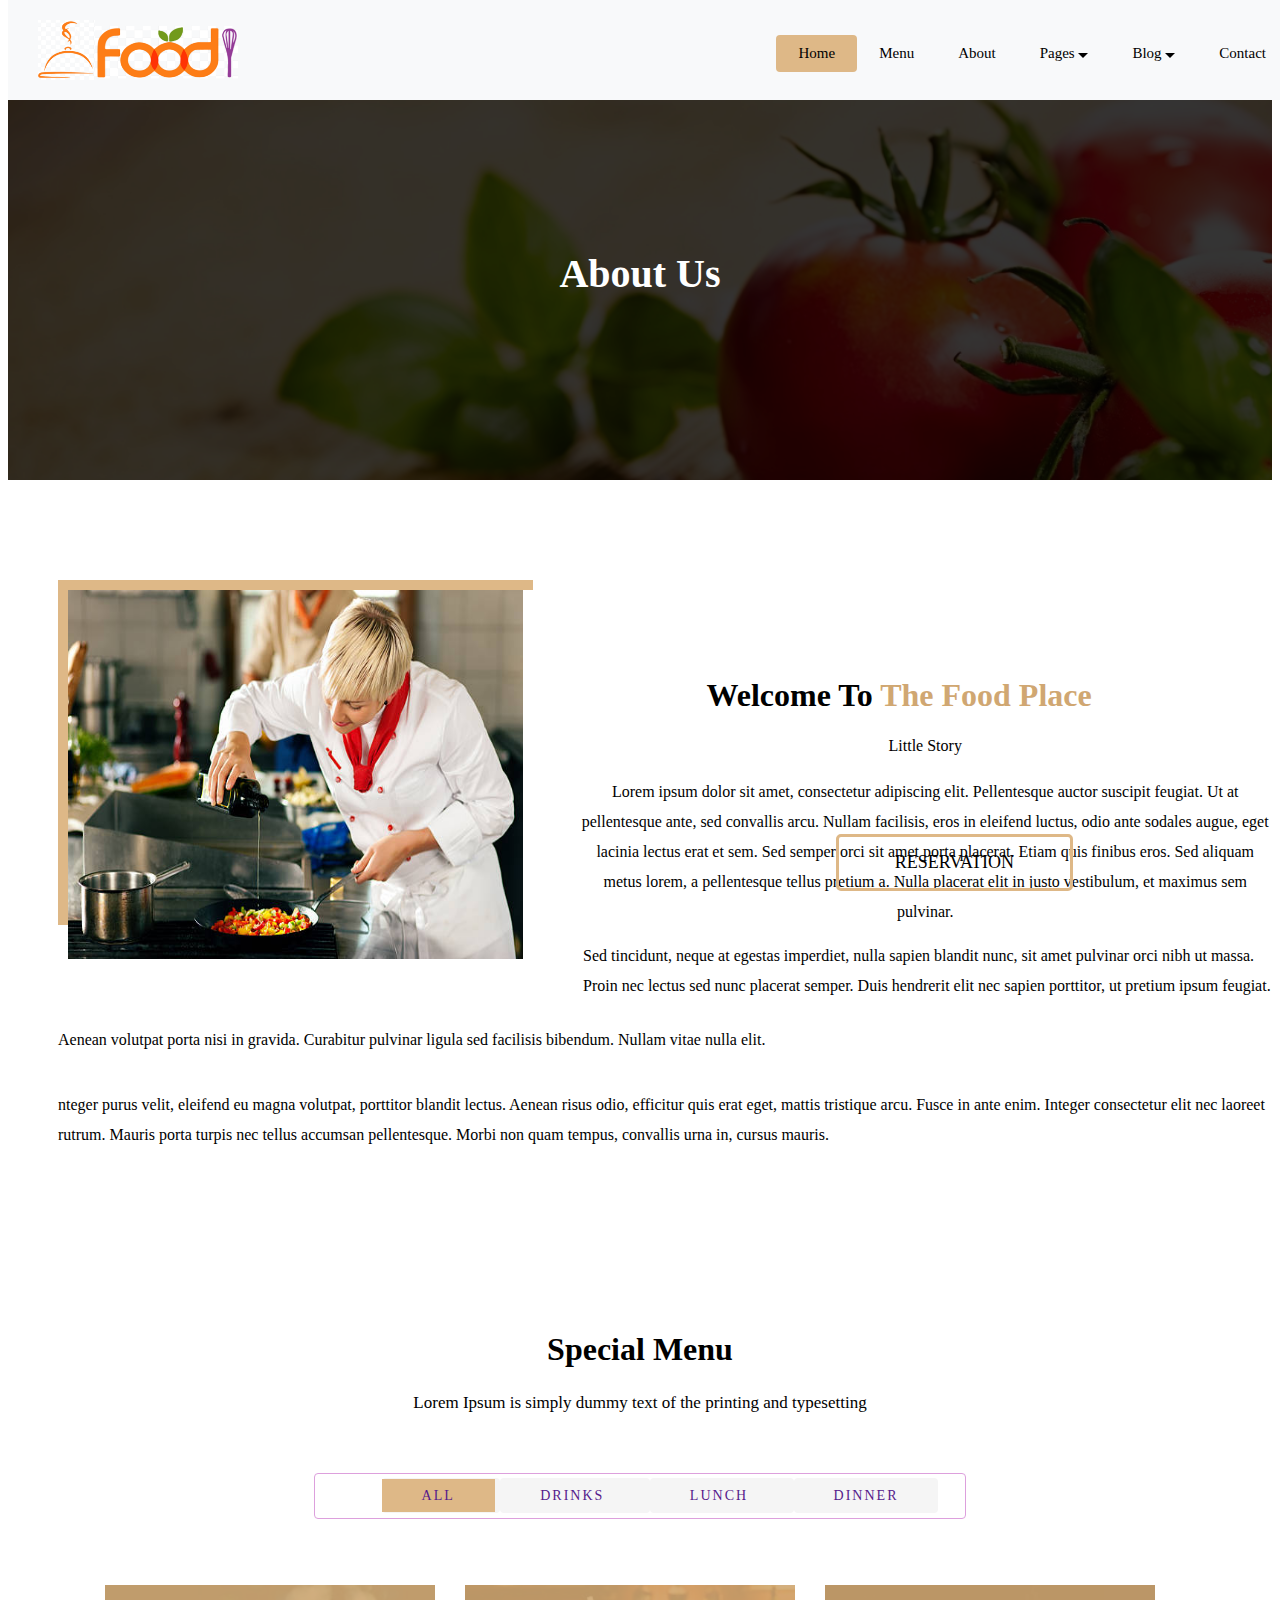
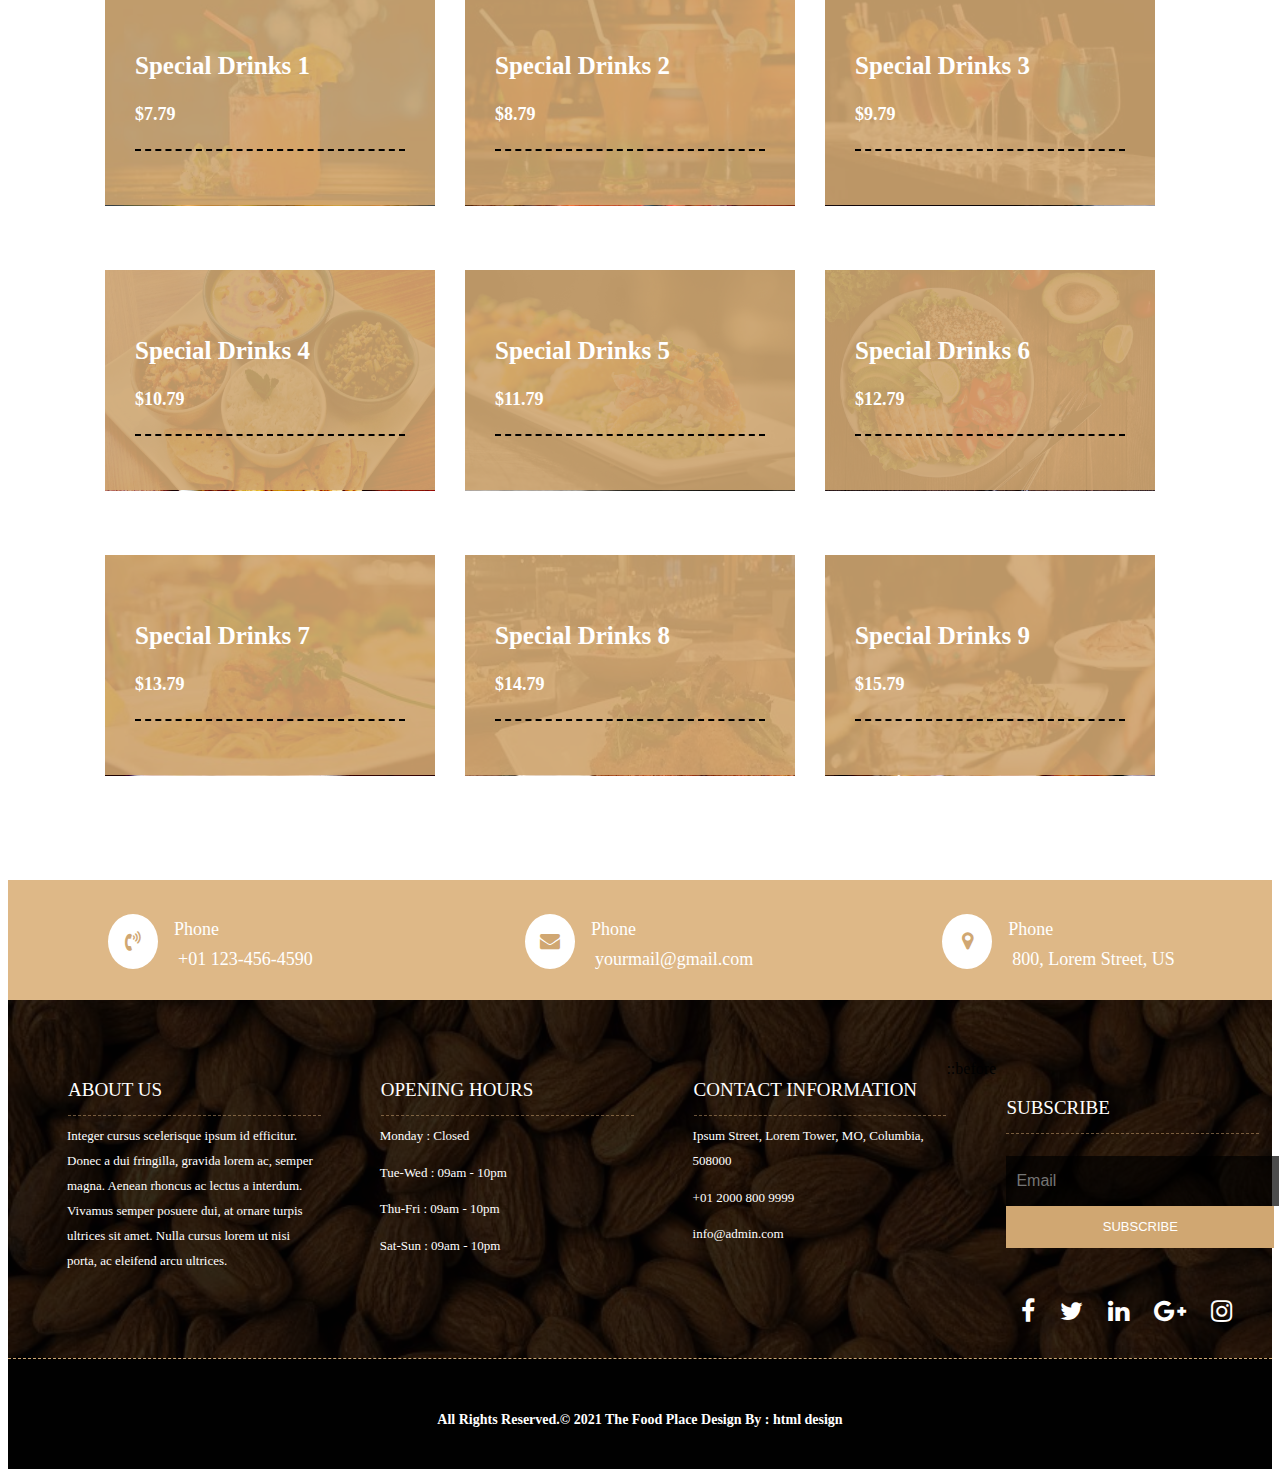
<file: about.html>
<!DOCTYPE html>
<html lang="en">
<head>
    <meta charset="UTF-8">
    <meta name="viewport" content="width=device-width, initial-scale=1.0">
    <meta http-equiv="X-UA-Compatible" content="ie=edge">
    <title>About</title>
    <link rel="stylesheet" href="https://cdnjs.cloudflare.com/ajax/libs/font-awesome/4.7.0/css/font-awesome.min.css">
    <link rel="stylesheet" href="about.css"> 
</head>
<body>
      <!--Start Navigation Bar-->
      <nav>
        <div class="navbar">
            <div class="nav-logo">
            <img src="images/Logo.png">
            </div>

            <div class="nav">
                <a class="active" href="index.html">Home</a>
                <a href="menu.html">Menu</a>
                <a href="about.html">About</a>
                <div class="dropdown">
                    
                        <button class="dropbtn">
                            Pages
                            <i class="triangle-down"></i>
                    </button>
                    <div class="dropdown-content">
                        
                            <a href="Reservation.html">Reservation</a>
                            <a href="Stuff.html">Stuff</a>
                            <a href="gallery.html">Gallery</a>
                        </div>
                    </div>
                    <div class="dropdown">
                        <button class="dropbtn">
                            Blog
                            <i class="triangle-down"></i>
                        </button>
                        <div class="dropdown-content">
                            <a href="blog.html">Blog</a>
                            <a href="single_blog.html">Single Blog</a>
                        </div>
                    </div>
                        
                    <a href="contact.html">Contact</a>
        </div>
    </header>
    </nav>
    
    <!--End Navigation Bar-->


    <!--Start Banner-->
    <div class="menu_Banner">
        <div class="menu-banner_content">
            <h1>About Us</h1>
        </div>
    </div>
        <!--End Banner-->

        <!--start banner and content section-->
    <div class="image-left">
        <img src="images/img1.jpg";>
    </div>

    <div class="content-right">
        <h1>
        Welcome To <span style="color:#d0a772;">The Food Place</span>
        </h1>
        <p>Little Story</p>
        <p>Lorem ipsum dolor sit amet, consectetur adipiscing elit. Pellentesque auctor suscipit feugiat. Ut at pellentesque ante, sed convallis arcu. Nullam facilisis, eros in eleifend luctus, odio ante sodales augue, eget lacinia lectus erat et sem. 
        Sed semper orci sit amet porta placerat. Etiam quis finibus eros. Sed aliquam metus lorem, a pellentesque tellus pretium a. Nulla placerat elit in justo vestibulum, et maximus sem pulvinar.</p>            
    
        </div>
        <div class="reservation_2">
            <a class="reserve_2" href="#" style="color:black;">Reservation</a>
        </div>
    </div>
    <!--end banner and content section-->

    <p style="margin-top: 50px; margin-left: 50px; font-family: verdana; line-height: 30px">Sed tincidunt, neque at egestas imperdiet, nulla sapien blandit nunc, sit amet pulvinar orci nibh ut massa. Proin nec lectus sed nunc placerat semper. Duis hendrerit elit nec sapien porttitor, ut pretium ipsum feugiat. Aenean volutpat porta nisi in gravida. Curabitur pulvinar ligula sed facilisis bibendum. Nullam vitae nulla elit.</p>
        <br>

        <p style="margin-top: 1px; margin-left: 50px; font-family: verdana; line-height: 30px">nteger purus velit, eleifend eu magna volutpat, porttitor blandit lectus. Aenean risus odio, efficitur quis erat eget, mattis tristique arcu. Fusce in ante enim. Integer consectetur elit nec laoreet rutrum. Mauris porta turpis nec tellus accumsan pellentesque. Morbi non quam tempus, convallis urna in, cursus mauris.</p>


<br><br><br><br><br><br><br><br>

<!--start special menu-->
<div class="head">
    <h1>Special Menu</h1><br>
    <p class="about_p">Lorem Ipsum is simply dummy text of the printing and typesetting</p>
    </div>
    <!--end special menu-->
    
    <!--start menu-->
    <div class="display_content_about">
        <ul>
            <li class="spec_menu">
                <a href class="menu active">ALL</a>
            </li>
            <li class="spec_menu">
                <a href class="menu">DRINKS</a>
            </li>
            <li class="spec_menu">
                <a href class="menu">LUNCH</a>
            </li>
            <li class="spec_menu">
                <a href class="menu">DINNER</a>
            </li>
        </ul>
    </div>

    <br><br>

    <!--end start menu-->

    <!--start menu images-->
    <div class="row_img_menu">
        <div class="img1">
            <img src="images/menu1.jpg">
            <div class="img_text"><br><br>
                <div class="line" style="border-bottom: 2px dashed black;">
                <h2>Special Drinks 1</h2>
                    <h4>$7.79</h4>
                </div>
            </div>
        </div>
        <div class="img1">
            <img src="images/menu2.jpg">
            <div class="img_text"><br><br>
                <div class="line" style="border-bottom: 2px dashed black;">
                <h2>Special Drinks 2</h2>
                    <h4>$8.79</h4>
                </div>
            </div>
        </div>
        <div class="img1">
            <img src="images/menu3.jpg">
            <div class="img_text"><br><br>
                <div class="line" style="border-bottom: 2px dashed black;">
                <h2>Special Drinks 3</h2>
                    <h4>$9.79</h4>
                </div>
            </div>
        </div>
        <div class="img1">
            <img src="images/menu4.jpg">
            <div class="img_text"><br><br>
                <div class="line" style="border-bottom: 2px dashed black;">
                <h2>Special Drinks 4</h2>
                    <h4>$10.79</h4>
                </div>
            </div>
        </div>
        <div class="img1">
            <img src="images/menu5.jpg">
            <div class="img_text"><br><br>
                <div class="line" style="border-bottom: 2px dashed black;">
                <h2>Special Drinks 5</h2>
                    <h4>$11.79</h4>
                </div>
            </div>
        </div>
        <div class="img1">
            <img src="images/menu6.jpg">
            <div class="img_text"><br><br>
                <div class="line" style="border-bottom: 2px dashed black;">
                <h2>Special Drinks 6</h2>
                    <h4>$12.79</h4>
                </div>
            </div>
        </div>
        <div class="img1">
            <img src="images/menu7.jpg">
            <div class="img_text"><br><br>
                <div class="line" style="border-bottom: 2px dashed black;">
                <h2>Special Drinks 7</h2>
                    <h4>$13.79</h4>
                </div>
            </div>
        </div>
        <div class="img1">
            <img src="images/menu8.jpg">
            <div class="img_text"><br><br>
                <div class="line" style="border-bottom: 2px dashed black;">
                <h2>Special Drinks 8</h2>
                    <h4>$14.79</h4>
                </div>
            </div>
        </div>
        <div class="img1">
            <img src="images/menu9.jpg">
            <div class="img_text"><br><br>
                <div class="line" style="border-bottom: 2px dashed black;">
                <h2>Special Drinks 9</h2>
                    <h4>$15.79</h4>
                </div>
            </div>
        </div>
    </div>
</div>
    <!--end menu images-->


    <!--start contact box-->
    <div class="contact_box_about">
        <div class="box_1">
            <i class="fa fa-volume-control-phone"></i>
            <div class="icons">
            <h4>Phone</h4>
            <p class="about_contact"> +01 123-456-4590</p>
            </div>
        </div>

        <div class="box_1">
            <i class="fa fa-envelope"></i>
            <div class="icons">
            <h4>Phone</h4>
            <p class="about_contact"> yourmail@gmail.com</p>
            </div>
        </div>

        <div class="box_1">
            <i class="fa fa-map-marker"></i>
            <div class="icons">
            <h4>Phone</h4>
            <p class="about_contact"> 800, Lorem Street, US</p>
            </div>
        </div>
    </div>
    <!--end contact box-->


    <!--start footer-->
   
   <footer class="footer">
    ::before
    <div class="footer_cont">
        <h3>About Us</h3>
        <h5>
         Integer cursus scelerisque ipsum id
         efficitur. Donec a dui fringilla, gravida
         lorem ac, semper magna. Aenean
         rhoncus ac lectus a interdum. Vivamus
         semper posuere dui, at ornare turpis
         ultrices sit amet. Nulla cursus lorem ut
         nisi porta, ac eleifend arcu ultrices.
        </h5>
    </div>
    
    <div class="footer_cont">
        <h3>Opening hours</h3>
        <h5>Monday : Closed</h5>
        <h5>Tue-Wed : 09am - 10pm</h5>
        <h5>Thu-Fri : 09am - 10pm</h5>
        <h5>Sat-Sun : 09am - 10pm</h5>
    </div>

    <div class="footer_cont">
        <h3>Contact Information</h3>
        <h5>Ipsum Street, Lorem Tower, MO, Columbia, 508000</h5>
        <h5>+01 2000 800 9999</h5>
        <h5>info@admin.com</h5>
    </div>

    <div class="footer_cont">
        <h3>Subscribe</h3>
        <div class="subscribe">
            <form class="subscribe_form"></form>
                <input class="sub_form" placeholder="Email">
                <button type="submit" class="submit">SUBSCRIBE</button>
                
                <ul class="social_media_icons">
                    <li>
                        <a href="#">
                            <i class="fa fa-facebook"></i>
                        </a>
                    </li><li>
                     <a href="#">
                         <i class="fa fa-twitter"></i>
                     </a>
                 </li>
                 <li>
                     <a href="#">
                         <i class="fa fa-linkedin"></i>
                     </a>
                 </li>
                    <li>
                     <a href="#">
                         <i class="fa fa-google-plus"></i>
                     </a>
                 </li>
                 <li>
                     <a href="#">
                         <i class="fa fa-instagram"></i>
                     </a>
                 </li>
                </ul>
    </div>
</div>
    
    <div class="copyright">
        <h5 class="comp_name">
            All Rights Reserved.© 2021
            <a href="#">The Food Place</a>
            Design By : 
            <a href="#">html design</a>
        </h5>
 </div>
</footer>
 <!--end footer-->
   

</body>
</html>
</file>
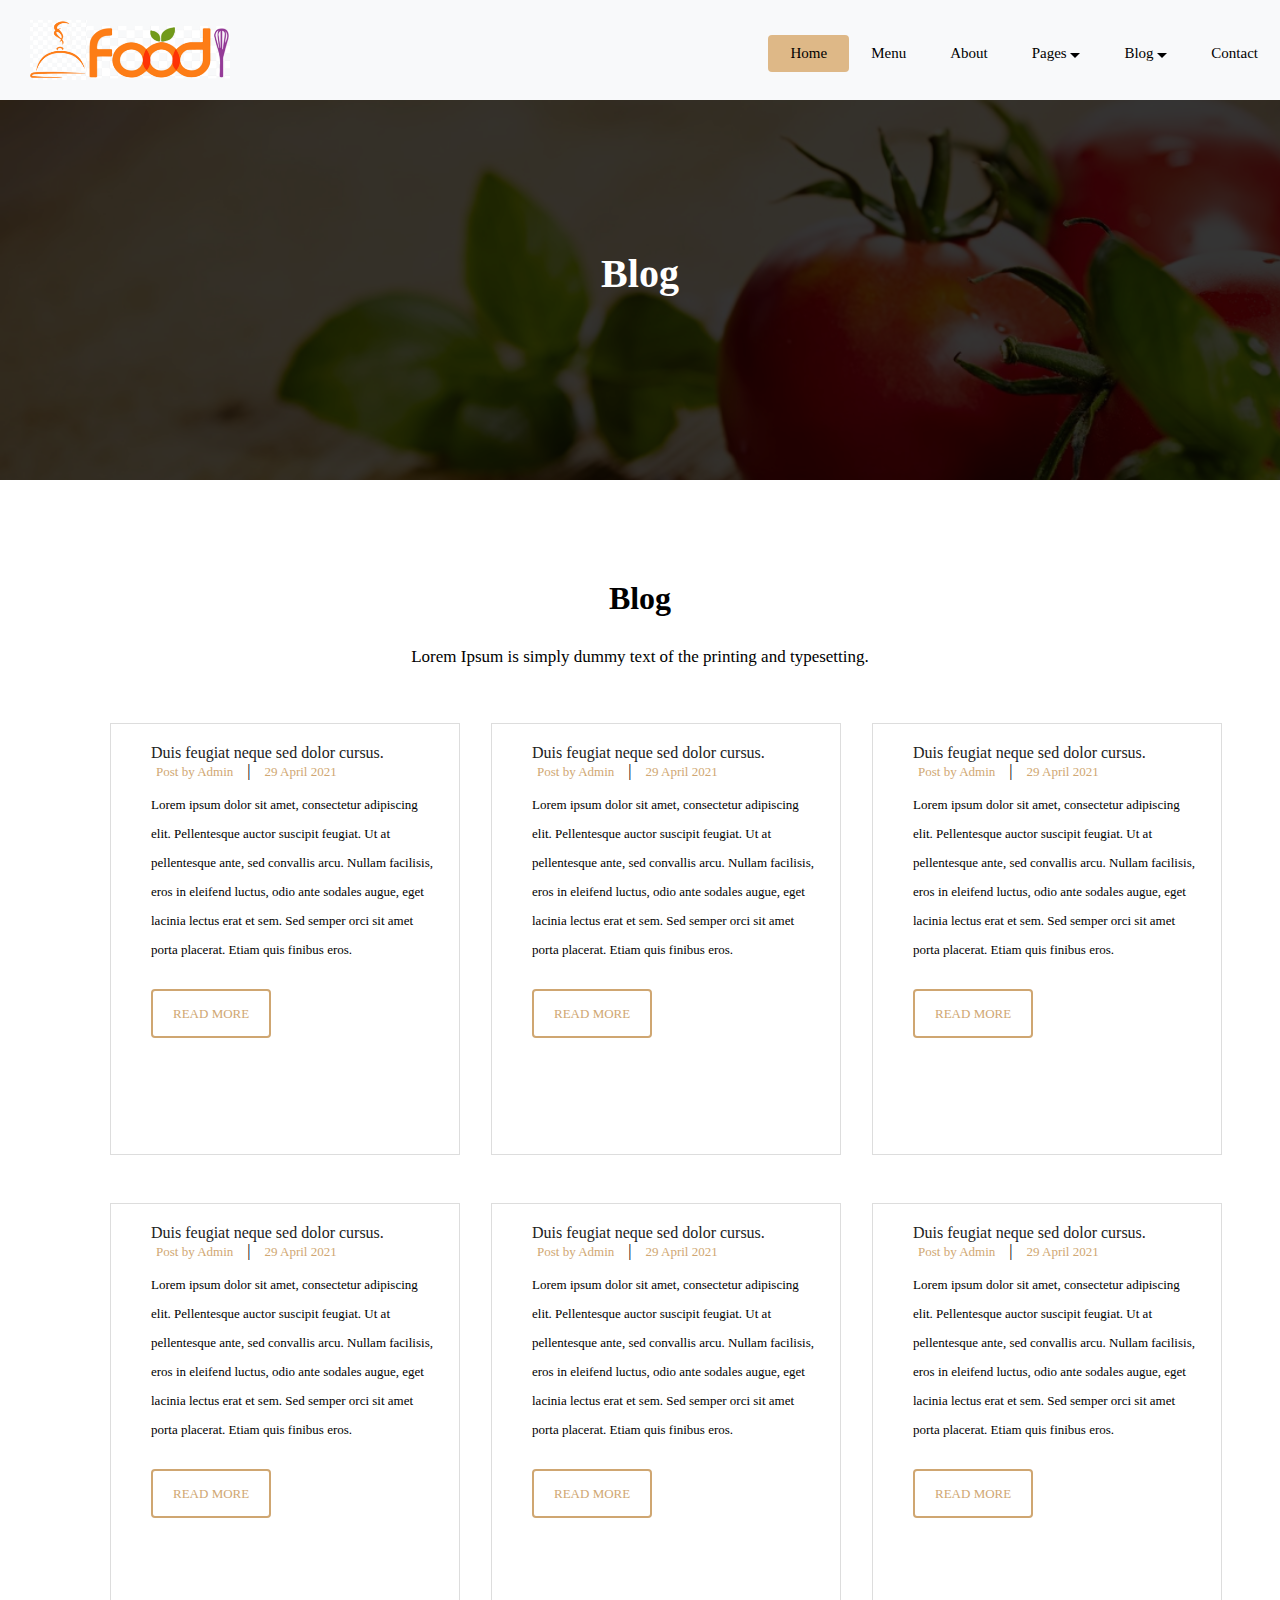
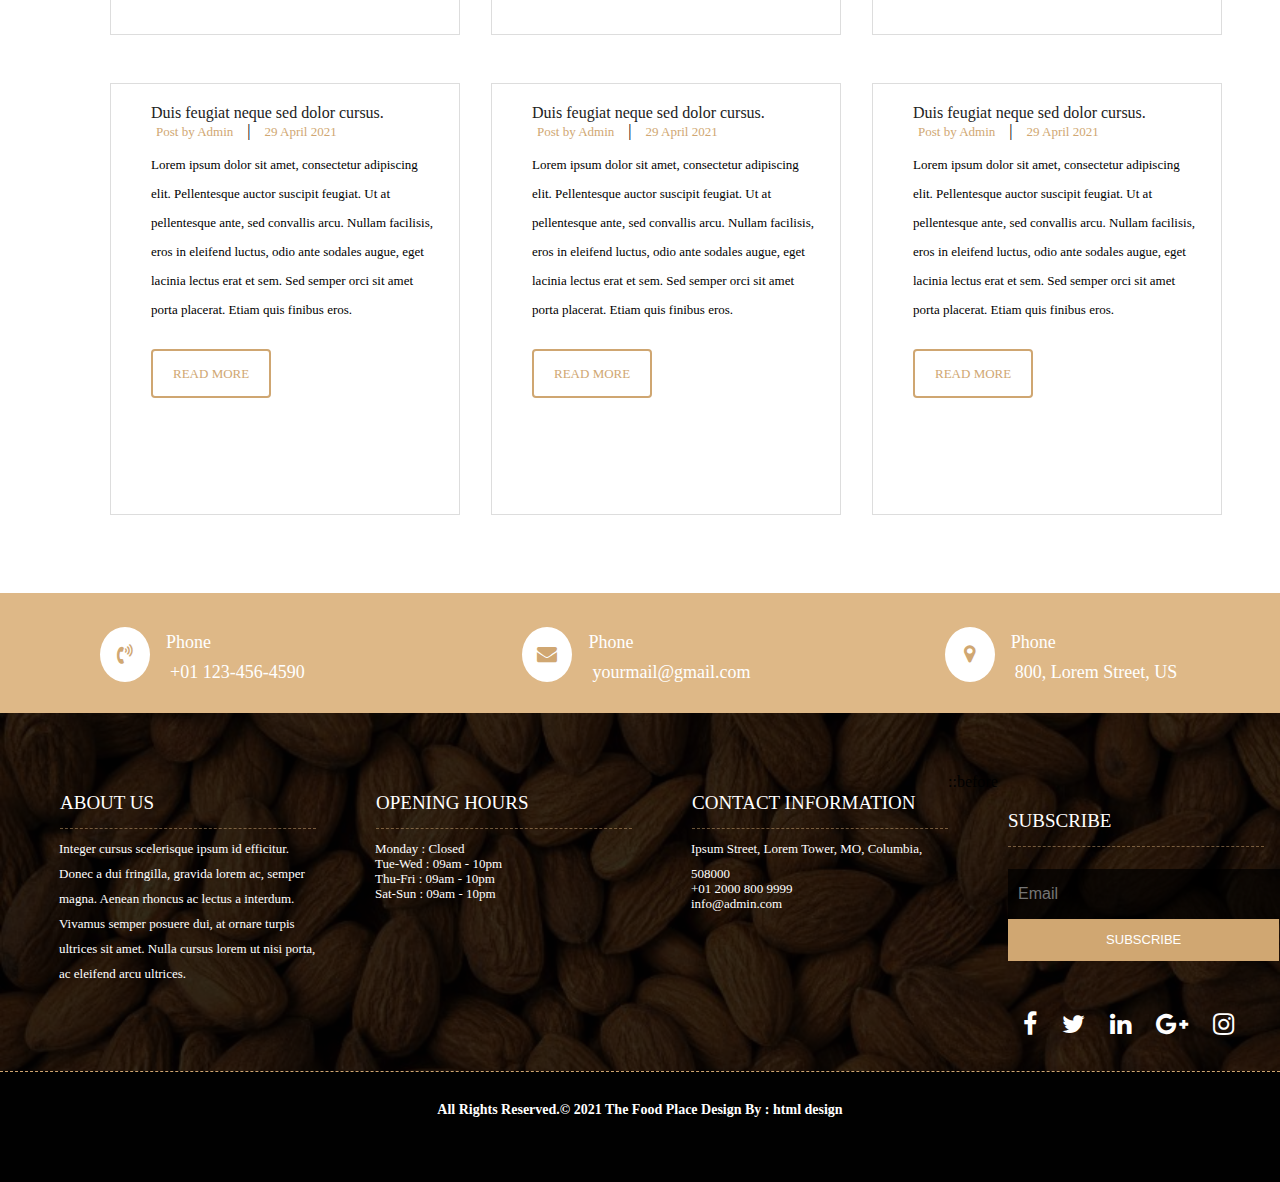
<file: blog.html>
<!DOCTYPE html>
<html lang="en">
<head>
    <meta charset="UTF-8">
    <meta name="viewport" content="width=device-width, initial-scale=1.0">
    <meta http-equiv="X-UA-Compatible" content="ie=edge">
    <title>Blog</title>
    <link rel="stylesheet" href="https://cdnjs.cloudflare.com/ajax/libs/font-awesome/4.7.0/css/font-awesome.min.css">
    <link rel="stylesheet" href="blog.css"> 

</head>
<body>
     <!--Start Navigation Bar-->
     <nav>
        <div class="navbar">
            <div class="nav-logo">
            <img src="images/Logo.png">
            </div>

            <div class="nav">
                <a class="active" href="index.html">Home</a>
                <a href="menu.html">Menu</a>
                <a href="about.html">About</a>
                <div class="dropdown">
                    
                        <button class="dropbtn">
                            Pages
                            <i class="triangle-down"></i>
                    </button>
                    <div class="dropdown-content">
                        
                            <a href="Reservation.html">Reservation</a>
                            <a href="Stuff.html">Stuff</a>
                            <a href="gallery.html">Gallery</a>
                        </div>
                    </div>
                    <div class="dropdown">
                        <button class="dropbtn">
                            Blog
                            <i class="triangle-down"></i>
                        </button>
                        <div class="dropdown-content">
                            <a href="blog.html">Blog</a>
                            <a href="single_blog.html">Single Blog</a>
                        </div>
                    </div>
                        
                    <a href="contact.html">Contact</a>
        </div>
    </header>
    </nav>
    
    <!--End Navigation Bar-->


    <!--Start Banner-->
    <div class="menu_Banner">
        <div class="menu-banner_content">
            <h1>Blog</h1>
        </div>
    </div>
        <!--End Banner-->

        <!--start blog-->
        <div class="blog_head">
            <h1>Blog</h1>
            <p>Lorem Ipsum is simply dummy text of the printing and typesetting.</p><br><br>
            </div>


            <div class="blogbox_inner">
                <div class="blog_img">
                    <!--<img src="images/blog1.jpg">-->
                    <div class="blog_text">
                        <h4>Duis feugiat neque sed dolor cursus.</h4>
                        <ul>
                            <li>
                                <span>Post by Admin</span>
                            </li>
                            <li>|</li>
                            <li>
                                <span>29 April 2021</span>
                            </li>
                            <p style="margin-bottom:35px;">Lorem ipsum dolor sit amet, consectetur adipiscing elit. Pellentesque auctor suscipit feugiat. Ut at pellentesque ante, sed convallis arcu. Nullam facilisis, eros in eleifend luctus, odio ante sodales augue, eget lacinia lectus erat et sem.

                                Sed semper orci sit amet porta placerat. Etiam quis finibus eros.</p>
                                <a href="#" class="btn">Read More</a>
                        </ul>
                </div>
            </div>
        </div>

        <div class="blogbox_inner">
            <div class="blog_img">
              
                <div class="blog_text">
                    <h4>Duis feugiat neque sed dolor cursus.</h4>
                    <ul>
                        <li>
                            <span>Post by Admin</span>
                        </li>
                        <li>|</li>
                        <li>
                            <span>29 April 2021</span>
                        </li>
                        <p style="margin-bottom:35px;">Lorem ipsum dolor sit amet, consectetur adipiscing elit. Pellentesque auctor suscipit feugiat. Ut at pellentesque ante, sed convallis arcu. Nullam facilisis, eros in eleifend luctus, odio ante sodales augue, eget lacinia lectus erat et sem.

                            Sed semper orci sit amet porta placerat. Etiam quis finibus eros.</p>
                            <a href="#" class="btn">Read More</a>
                    </ul>
            </div>
        </div>
    </div>

    <div class="blogbox_inner">
        <div class="blog_img">
            
            <div class="blog_text">
                <h4>Duis feugiat neque sed dolor cursus.</h4>
                <ul>
                    <li>
                        <span>Post by Admin</span>
                    </li>
                    <li>|</li>
                    <li>
                        <span>29 April 2021</span>
                    </li>
                    <p style="margin-bottom:35px;">Lorem ipsum dolor sit amet, consectetur adipiscing elit. Pellentesque auctor suscipit feugiat. Ut at pellentesque ante, sed convallis arcu. Nullam facilisis, eros in eleifend luctus, odio ante sodales augue, eget lacinia lectus erat et sem.

                        Sed semper orci sit amet porta placerat. Etiam quis finibus eros.</p>
                        <a href="#" class="btn">Read More</a>
                </ul>
        </div>
    </div>
</div>

<div class="blogbox_inner">
    <div class="blog_img">
       
        <div class="blog_text">
            <h4>Duis feugiat neque sed dolor cursus.</h4>
            <ul>
                <li>
                    <span>Post by Admin</span>
                </li>
                <li>|</li>
                <li>
                    <span>29 April 2021</span>
                </li>
                <p style="margin-bottom:35px;">Lorem ipsum dolor sit amet, consectetur adipiscing elit. Pellentesque auctor suscipit feugiat. Ut at pellentesque ante, sed convallis arcu. Nullam facilisis, eros in eleifend luctus, odio ante sodales augue, eget lacinia lectus erat et sem.

                    Sed semper orci sit amet porta placerat. Etiam quis finibus eros.</p>
                    <a href="#" class="btn">Read More</a>
            </ul>
    </div>
</div>
</div>

<div class="blogbox_inner">
    <div class="blog_img">
        
        <div class="blog_text">
            <h4>Duis feugiat neque sed dolor cursus.</h4>
            <ul>
                <li>
                    <span>Post by Admin</span>
                </li>
                <li>|</li>
                <li>
                    <span>29 April 2021</span>
                </li>
                <p style="margin-bottom:35px;">Lorem ipsum dolor sit amet, consectetur adipiscing elit. Pellentesque auctor suscipit feugiat. Ut at pellentesque ante, sed convallis arcu. Nullam facilisis, eros in eleifend luctus, odio ante sodales augue, eget lacinia lectus erat et sem.

                    Sed semper orci sit amet porta placerat. Etiam quis finibus eros.</p>
                    <a href="#" class="btn">Read More</a>
            </ul>
    </div>
</div>
</div>

<div class="blogbox_inner">
    <div class="blog_img">
       
        <div class="blog_text">
            <h4>Duis feugiat neque sed dolor cursus.</h4>
            <ul>
                <li>
                    <span>Post by Admin</span>
                </li>
                <li>|</li>
                <li>
                    <span>29 April 2021</span>
                </li>
                <p style="margin-bottom:35px;">Lorem ipsum dolor sit amet, consectetur adipiscing elit. Pellentesque auctor suscipit feugiat. Ut at pellentesque ante, sed convallis arcu. Nullam facilisis, eros in eleifend luctus, odio ante sodales augue, eget lacinia lectus erat et sem.

                    Sed semper orci sit amet porta placerat. Etiam quis finibus eros.</p>
                    <a href="#" class="btn">Read More</a>
            </ul>
    </div>
</div>
</div>

<div class="blogbox_inner">
    <div class="blog_img">
        
        <div class="blog_text">
            <h4>Duis feugiat neque sed dolor cursus.</h4>
            <ul>
                <li>
                    <span>Post by Admin</span>
                </li>
                <li>|</li>
                <li>
                    <span>29 April 2021</span>
                </li>
                <p style="margin-bottom:35px;">Lorem ipsum dolor sit amet, consectetur adipiscing elit. Pellentesque auctor suscipit feugiat. Ut at pellentesque ante, sed convallis arcu. Nullam facilisis, eros in eleifend luctus, odio ante sodales augue, eget lacinia lectus erat et sem.

                    Sed semper orci sit amet porta placerat. Etiam quis finibus eros.</p>
                    <a href="#" class="btn">Read More</a>
            </ul>
    </div>
</div>
</div>

<div class="blogbox_inner">
    <div class="blog_img">
       
        <div class="blog_text">
            <h4>Duis feugiat neque sed dolor cursus.</h4>
            <ul>
                <li>
                    <span>Post by Admin</span>
                </li>
                <li>|</li>
                <li>
                    <span>29 April 2021</span>
                </li>
                <p style="margin-bottom:35px;">Lorem ipsum dolor sit amet, consectetur adipiscing elit. Pellentesque auctor suscipit feugiat. Ut at pellentesque ante, sed convallis arcu. Nullam facilisis, eros in eleifend luctus, odio ante sodales augue, eget lacinia lectus erat et sem.

                    Sed semper orci sit amet porta placerat. Etiam quis finibus eros.</p>
                    <a href="#" class="btn">Read More</a>
            </ul>
    </div>
</div>
</div>

<div class="blogbox_inner">
    <div class="blog_img">
        
        <div class="blog_text">
            <h4>Duis feugiat neque sed dolor cursus.</h4>
            <ul>
                <li>
                    <span>Post by Admin</span>
                </li>
                <li>|</li>
                <li>
                    <span>29 April 2021</span>
                </li>
                <p style="margin-bottom:35px;">Lorem ipsum dolor sit amet, consectetur adipiscing elit. Pellentesque auctor suscipit feugiat. Ut at pellentesque ante, sed convallis arcu. Nullam facilisis, eros in eleifend luctus, odio ante sodales augue, eget lacinia lectus erat et sem.

                    Sed semper orci sit amet porta placerat. Etiam quis finibus eros.</p>
                    <a href="#" class="btn">Read More</a>
            </ul>
    </div>
</div>
</div>

            <!--end blog-->

             <!--start contact box-->
    <div class="contact_box_reserve">
        <div class="box_1">
            <i class="fa fa-volume-control-phone"></i>
            <div class="icons">
            <h4>Phone</h4>
            <p class="reserve_p"> +01 123-456-4590</p>
            </div>
        </div>

        <div class="box_1">
            <i class="fa fa-envelope"></i>
            <div class="icons">
            <h4>Phone</h4>
            <p class="reserve_p"> yourmail@gmail.com</p>
            </div>
        </div>

        <div class="box_1">
            <i class="fa fa-map-marker"></i>
            <div class="icons">
            <h4>Phone</h4>
            <p class="reserve_p"> 800, Lorem Street, US</p>
            </div>
        </div>
    </div>
    <!--end contact box-->

    <!--start footer-->
   
   <footer class="footer">
    ::before
    <div class="footer_cont">
        <h3>About Us</h3>
        <h5>
         Integer cursus scelerisque ipsum id
         efficitur. Donec a dui fringilla, gravida
         lorem ac, semper magna. Aenean
         rhoncus ac lectus a interdum. Vivamus
         semper posuere dui, at ornare turpis
         ultrices sit amet. Nulla cursus lorem ut
         nisi porta, ac eleifend arcu ultrices.
        </h5>
    </div>
    
    <div class="footer_cont">
        <h3>Opening hours</h3>
        <h5>Monday : Closed</h5>
        <h5>Tue-Wed : 09am - 10pm</h5>
        <h5>Thu-Fri : 09am - 10pm</h5>
        <h5>Sat-Sun : 09am - 10pm</h5>
    </div>

    <div class="footer_cont">
        <h3>Contact Information</h3>
        <h5>Ipsum Street, Lorem Tower, MO, Columbia, 508000</h5>
        <h5>+01 2000 800 9999</h5>
        <h5>info@admin.com</h5>
    </div>

    <div class="footer_cont">
        <h3>Subscribe</h3>
        <div class="subscribe">
            <form class="subscribe_form"></form>
                <input class="sub_form" placeholder="Email">
                <button type="submit" class="submit">SUBSCRIBE</button>
                
                <ul class="social_media_icons">
                    <li>
                        <a href="#">
                            <i class="fa fa-facebook"></i>
                        </a>
                    </li><li>
                     <a href="#">
                         <i class="fa fa-twitter"></i>
                     </a>
                 </li>
                 <li>
                     <a href="#">
                         <i class="fa fa-linkedin"></i>
                     </a>
                 </li>
                    <li>
                     <a href="#">
                         <i class="fa fa-google-plus"></i>
                     </a>
                 </li>
                 <li>
                     <a href="#">
                         <i class="fa fa-instagram"></i>
                     </a>
                 </li>
                </ul>
    </div>
</div>
    
    <div class="copyright">
        <h5 class="comp_name">
            All Rights Reserved.© 2021
            <a href="#">The Food Place</a>
            Design By : 
            <a href="#">html design</a>
        </h5>
 </div>
</footer>
<!--end footer-->
</body>
</html>
</file>
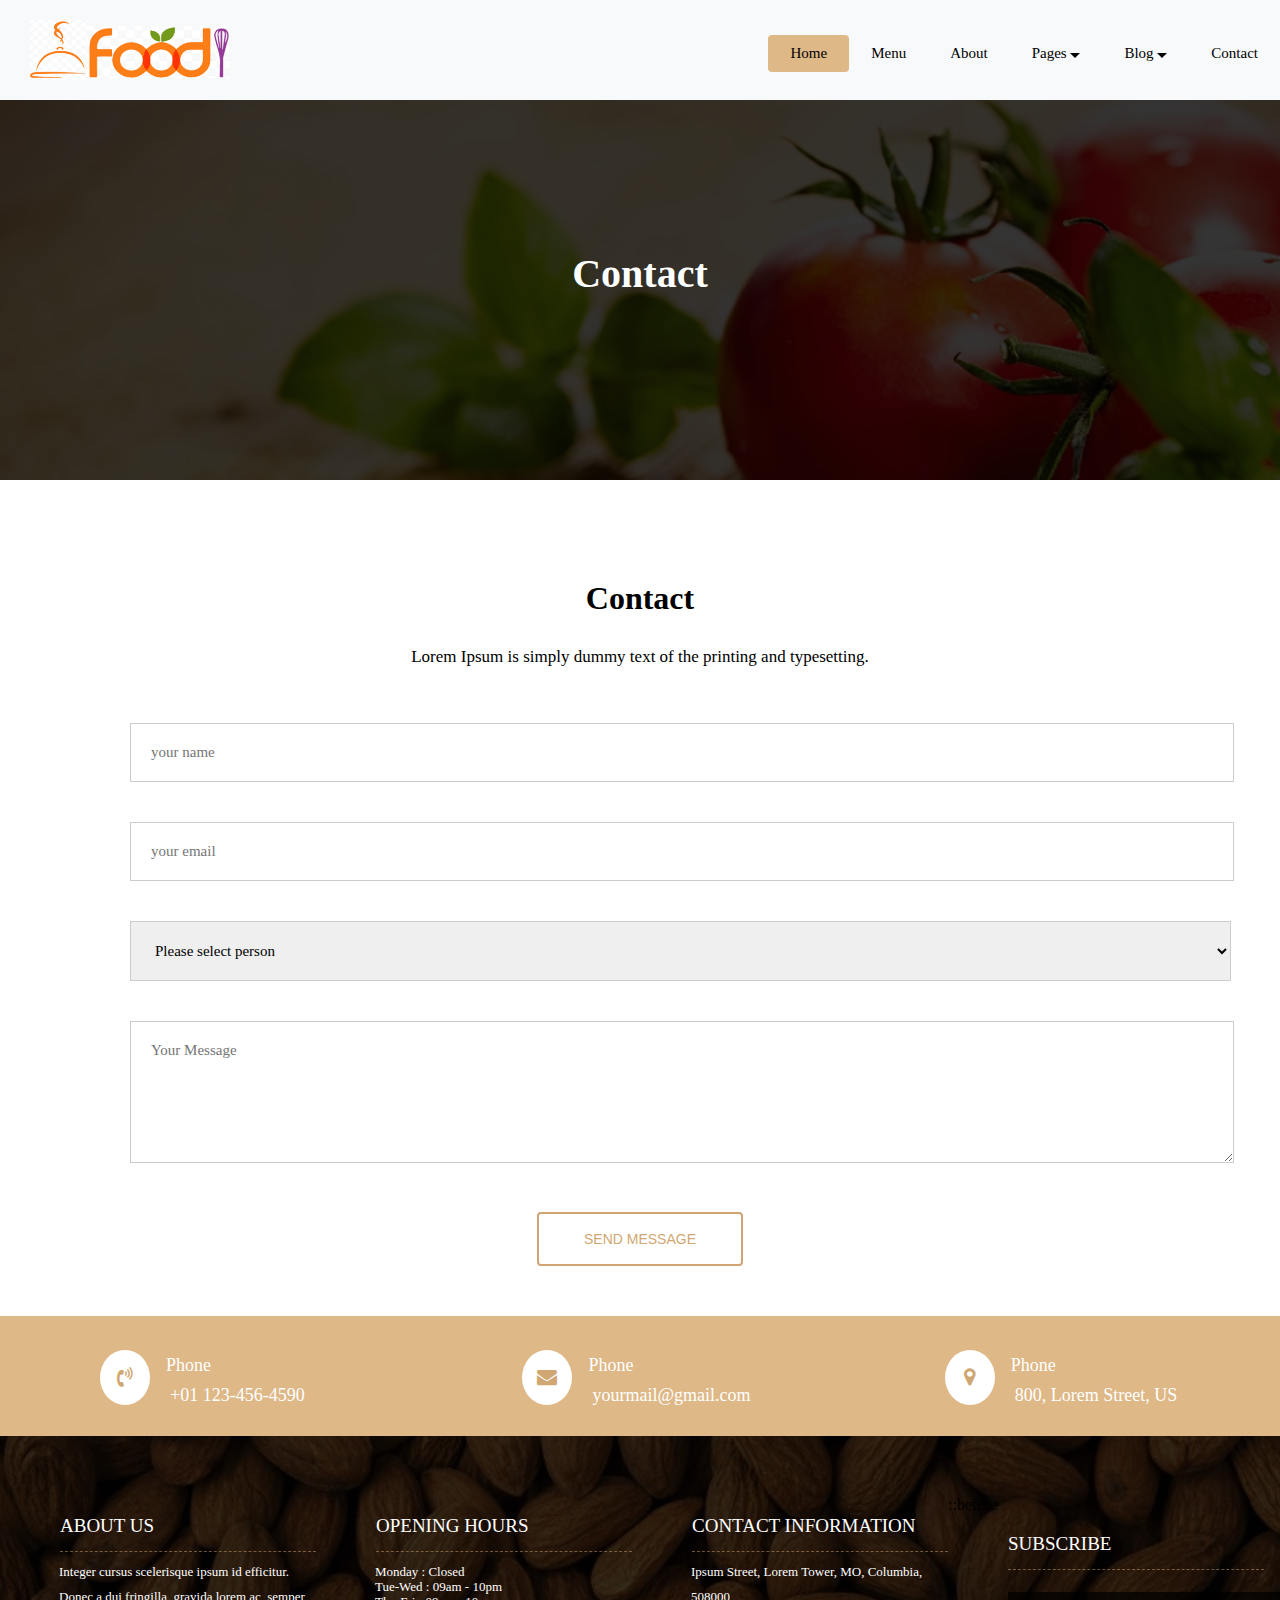
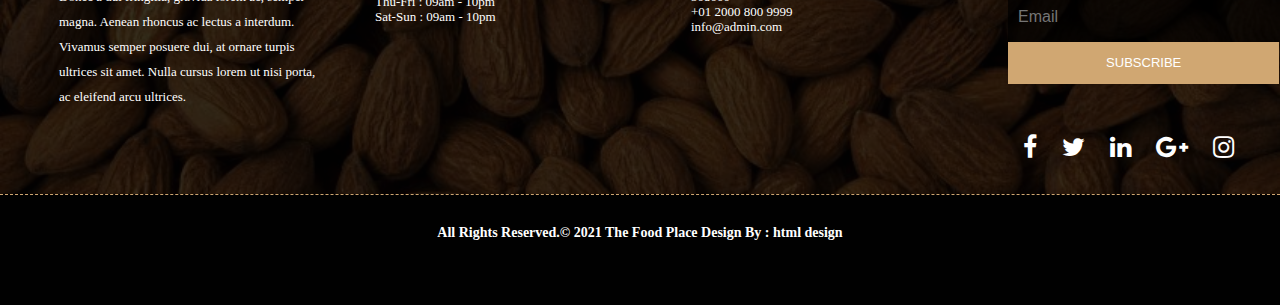
<file: contact.html>
<!DOCTYPE html>
<html lang="en">
<head>
    <meta charset="UTF-8">
    <meta name="viewport" content="width=device-width, initial-scale=1.0">
    <meta http-equiv="X-UA-Compatible" content="ie=edge">
    <title>Contact</title>
    <link rel="stylesheet" href="https://cdnjs.cloudflare.com/ajax/libs/font-awesome/4.7.0/css/font-awesome.min.css">
    <link rel="stylesheet" href="contact.css"> 

</head>
<body>
      <!--Start Navigation Bar-->
      <nav>
        <div class="navbar">
            <div class="nav-logo">
            <img src="images/Logo.png">
            </div>

            <div class="nav">
                <a class="active" href="index.html">Home</a>
                <a href="menu.html">Menu</a>
                <a href="about.html">About</a>
                <div class="dropdown">
                    
                        <button class="dropbtn">
                            Pages
                            <i class="triangle-down"></i>
                    </button>
                    <div class="dropdown-content">
                        
                            <a href="Reservation.html">Reservation</a>
                            <a href="Stuff.html">Stuff</a>
                            <a href="gallery.html">Gallery</a>
                        </div>
                    </div>
                    <div class="dropdown">
                        <button class="dropbtn">
                            Blog
                            <i class="triangle-down"></i>
                        </button>
                        <div class="dropdown-content">
                            <a href="blog.html">Blog</a>
                            <a href="single_blog.html">Single Blog</a>
                        </div>
                    </div>
                        
                    <a href="contact.html">Contact</a>
        </div>
    </header>
    </nav>
    
    <!--End Navigation Bar-->


    <!--Start Banner-->
    <div class="menu_Banner">
        <div class="menu-banner_content">
            <h1>Contact</h1>
        </div>
    </div>
        <!--End Banner-->

        <!--start form-->
        <div class="contact_head">
            <h1>Contact</h1>
            <p>Lorem Ipsum is simply dummy text of the printing and typesetting.</p><br><br>
            </div>

            <div class="contact_form">
                <input type="text" id="fname" name="fname" placeholder="your name">
                <input type="text" id="fname" name="fname" placeholder="your email">
                <select class="select" style="width: 86%" placeholder="Please select person">
                    <option disabled selected>Please select person</option>
                    <option value="1">1</option>
                    <option value="2">2</option>
                    <option value="3">3</option>
                    <option value="4">4</option>
                    <option value="5">5</option>
                </select>

                <textarea class="textarea" placeholder="Your Message" style="height:100px;"></textarea>
                <button type="submit" class="submit_form" style="margin-top:25px;">Send Message</button>
            </div>

            </div>

            <!--end form-->


             <!--start contact box-->
    <div class="contact_box_reserve">
        <div class="box_1">
            <i class="fa fa-volume-control-phone"></i>
            <div class="icons">
            <h4>Phone</h4>
            <p class="reserve_p"> +01 123-456-4590</p>
            </div>
        </div>

        <div class="box_1">
            <i class="fa fa-envelope"></i>
            <div class="icons">
            <h4>Phone</h4>
            <p class="reserve_p"> yourmail@gmail.com</p>
            </div>
        </div>

        <div class="box_1">
            <i class="fa fa-map-marker"></i>
            <div class="icons">
            <h4>Phone</h4>
            <p class="reserve_p"> 800, Lorem Street, US</p>
            </div>
        </div>
    </div>
    <!--end contact box-->



    <!--start footer-->
   
   <footer class="footer">
    ::before
    <div class="footer_cont">
        <h3>About Us</h3>
        <h5>
         Integer cursus scelerisque ipsum id
         efficitur. Donec a dui fringilla, gravida
         lorem ac, semper magna. Aenean
         rhoncus ac lectus a interdum. Vivamus
         semper posuere dui, at ornare turpis
         ultrices sit amet. Nulla cursus lorem ut
         nisi porta, ac eleifend arcu ultrices.
        </h5>
    </div>
    
    <div class="footer_cont">
        <h3>Opening hours</h3>
        <h5>Monday : Closed</h5>
        <h5>Tue-Wed : 09am - 10pm</h5>
        <h5>Thu-Fri : 09am - 10pm</h5>
        <h5>Sat-Sun : 09am - 10pm</h5>
    </div>

    <div class="footer_cont">
        <h3>Contact Information</h3>
        <h5>Ipsum Street, Lorem Tower, MO, Columbia, 508000</h5>
        <h5>+01 2000 800 9999</h5>
        <h5>info@admin.com</h5>
    </div>

    <div class="footer_cont">
        <h3>Subscribe</h3>
        <div class="subscribe">
            <form class="subscribe_form"></form>
                <input class="sub_form" placeholder="Email">
                <button type="submit" class="submit">SUBSCRIBE</button>
                
                <ul class="social_media_icons">
                    <li>
                        <a href="#">
                            <i class="fa fa-facebook"></i>
                        </a>
                    </li><li>
                     <a href="#">
                         <i class="fa fa-twitter"></i>
                     </a>
                 </li>
                 <li>
                     <a href="#">
                         <i class="fa fa-linkedin"></i>
                     </a>
                 </li>
                    <li>
                     <a href="#">
                         <i class="fa fa-google-plus"></i>
                     </a>
                 </li>
                 <li>
                     <a href="#">
                         <i class="fa fa-instagram"></i>
                     </a>
                 </li>
                </ul>
    </div>
</div>
    
    <div class="copyright">
        <h5 class="comp_name">
            All Rights Reserved.© 2021
            <a href="#">The Food Place</a>
            Design By : 
            <a href="#">html design</a>
        </h5>
 </div>
</footer>
<!--end footer-->
</file>
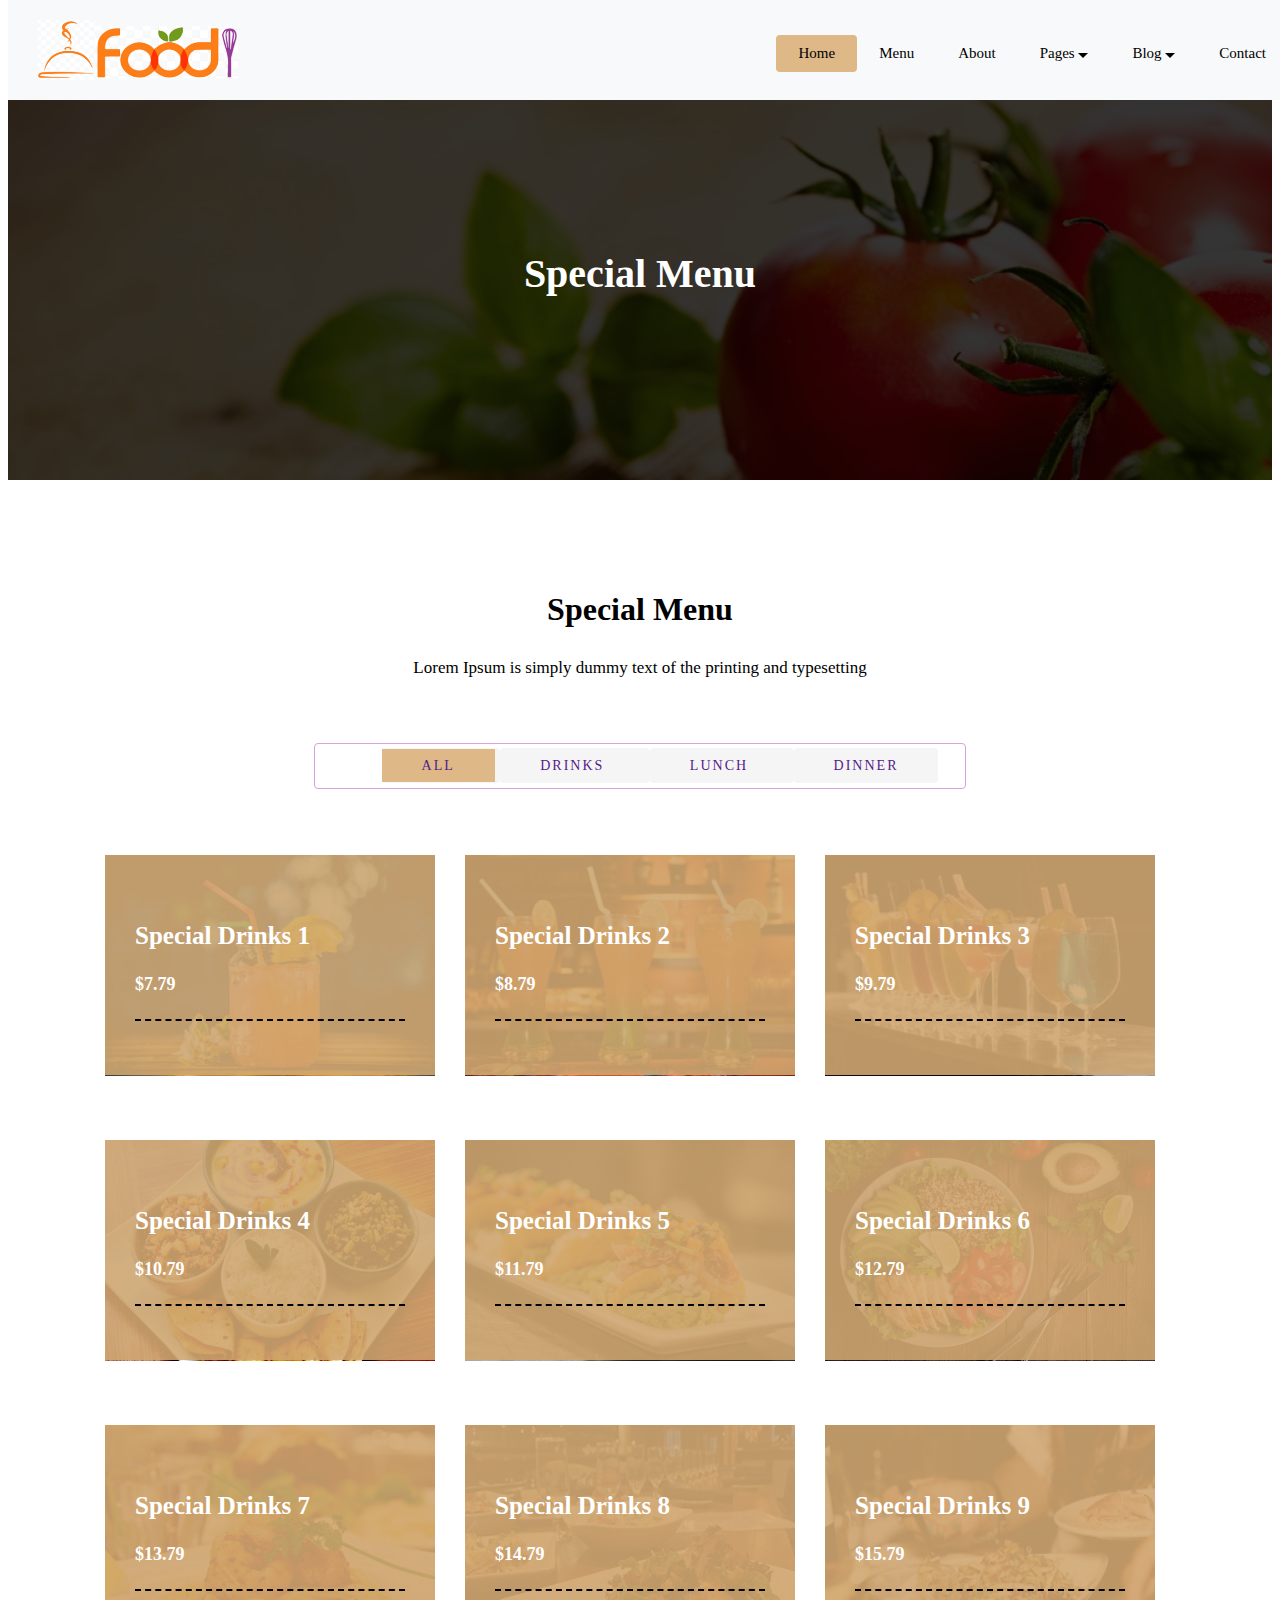
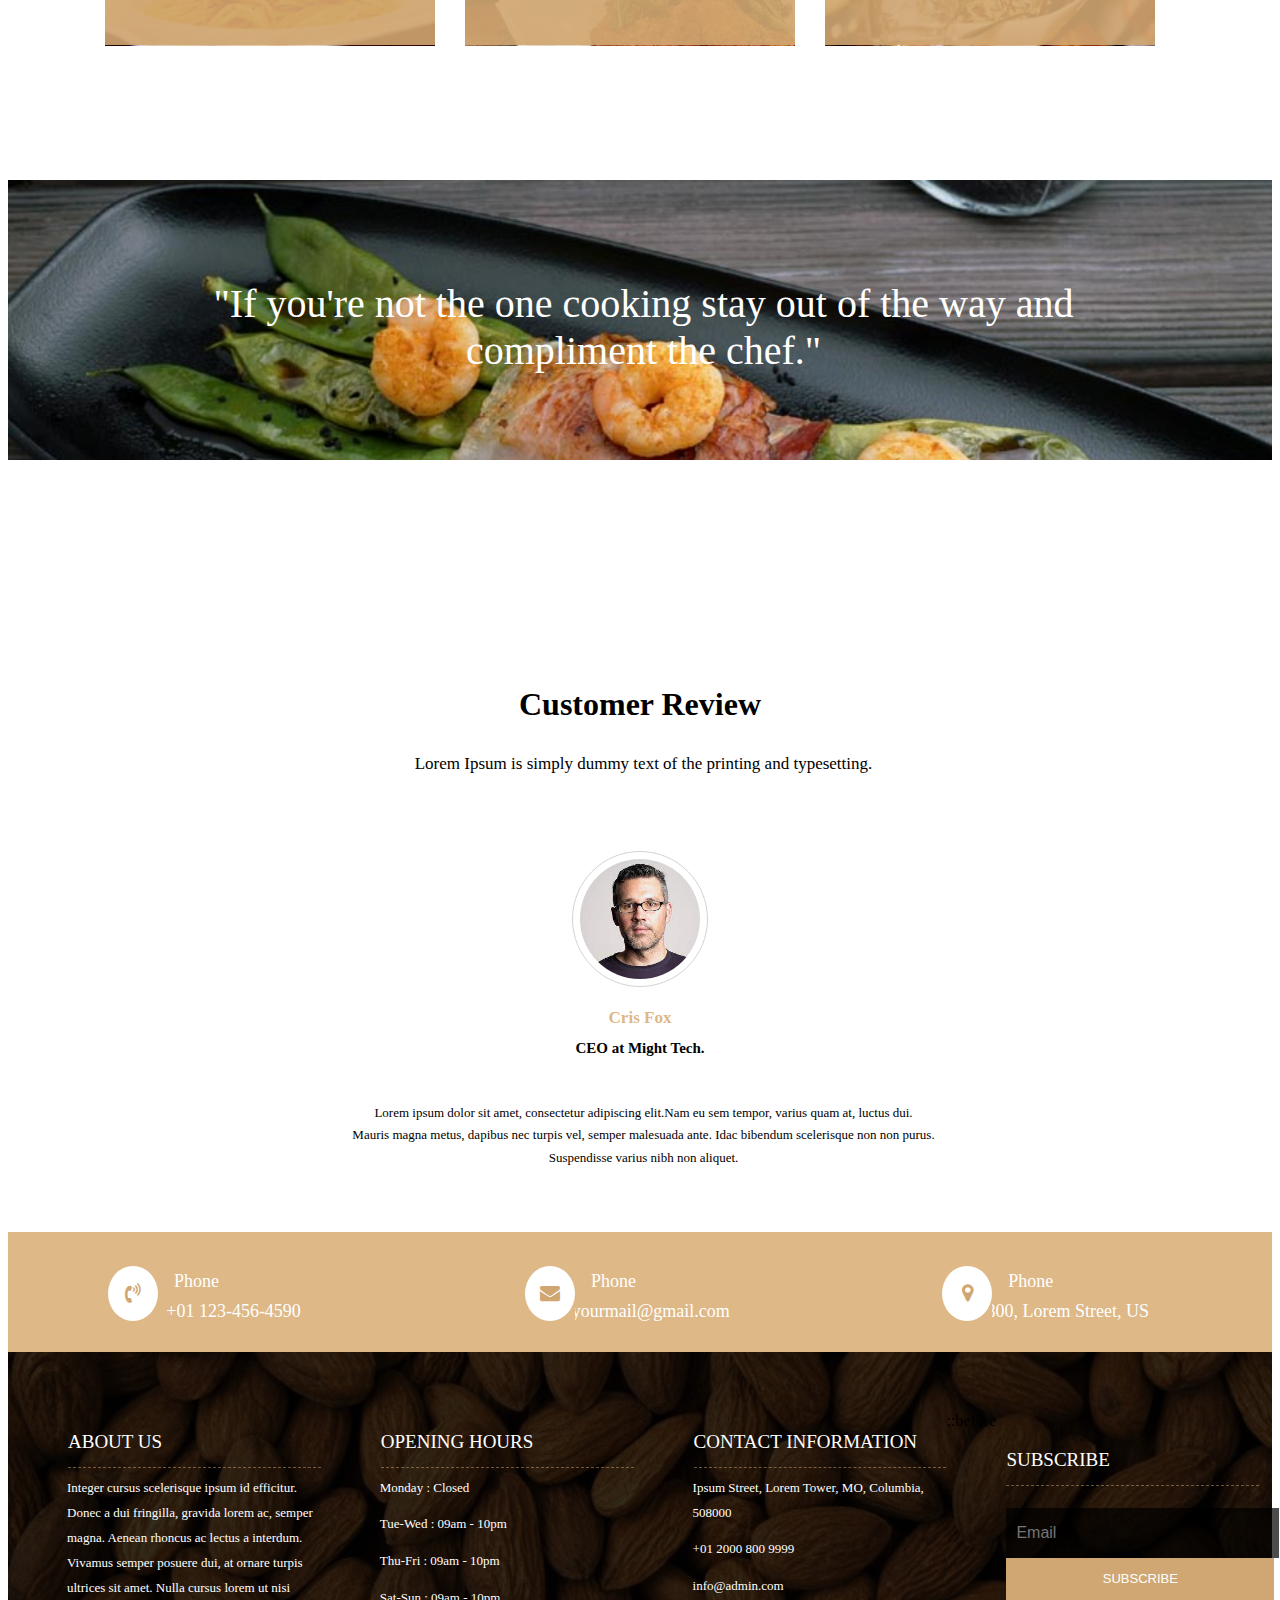
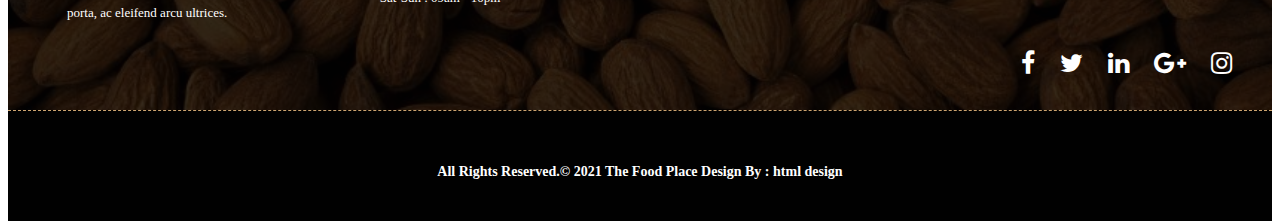
<file: menu.html>
<!DOCTYPE html>
<html lang="en">
<head>
    <meta charset="UTF-8">
    <meta name="viewport" content="width=device-width, initial-scale=1.0">
    <meta http-equiv="X-UA-Compatible" content="ie=edge">
    <title>Menu</title>
    <link rel="stylesheet" href="https://cdnjs.cloudflare.com/ajax/libs/font-awesome/4.7.0/css/font-awesome.min.css">
    <link rel="stylesheet" href="menu.css"> 
</head>
<body>

     <!--Start Navigation Bar-->
     <nav>
        <div class="navbar">
            <div class="nav-logo">
            <img src="images/Logo.png">
            </div>

            <div class="nav">
                <a class="active" href="index.html">Home</a>
                <a href="menu.html">Menu</a>
                <a href="about.html">About</a>
                <div class="dropdown">
                    
                        <button class="dropbtn">
                            Pages
                            <i class="triangle-down"></i>
                    </button>
                    <div class="dropdown-content">
                        
                            <a href="Reservation.html">Reservation</a>
                            <a href="Stuff.html">Stuff</a>
                            <a href="gallery.html">Gallery</a>
                        </div>
                    </div>
                    <div class="dropdown">
                        <button class="dropbtn">
                            Blog
                            <i class="triangle-down"></i>
                        </button>
                        <div class="dropdown-content">
                            <a href="blog.html">Blog</a>
                            <a href="single_blog.html">Single Blog</a>
                        </div>
                    </div>
                        
                    <a href="contact.html">Contact</a>
        </div>
    </header>
    </nav>
    
    <!--End Navigation Bar-->


    <!--Start Banner-->
    <div class="menu_Banner">
        <div class="menu-banner_content">
            <h1>Special Menu</h1>
        </div>
    </div>
        <!--End Banner-->
<br><br><br><br><br>


<!--start special menu-->
<div class="head">
    <h1>Special Menu</h1><br>
    <p class="menu_p">Lorem Ipsum is simply dummy text of the printing and typesetting</p>
    </div>
    <!--end special menu-->
    
    <!--start menu-->
    <div class="display_content_menu">
        <ul>
            <li class="spec_menu">
                <a href class="menu active">ALL</a>
            </li>
            <li class="spec_menu">
                <a href class="menu">DRINKS</a>
            </li>
            <li class="spec_menu">
                <a href class="menu">LUNCH</a>
            </li>
            <li class="spec_menu">
                <a href class="menu">DINNER</a>
            </li>
        </ul>
    </div>

    <br><br>

    <!--end start menu-->

    <!--start menu images-->
    <div class="row_img_menu">
        <div class="img1">
            <img src="images/menu1.jpg">
            <div class="img_text"><br><br>
                <div class="line" style="border-bottom: 2px dashed black;">
                <h2>Special Drinks 1</h2>
                    <h4>$7.79</h4>
                </div>
            </div>
        </div>
        <div class="img1">
            <img src="images/menu2.jpg">
            <div class="img_text"><br><br>
                <div class="line" style="border-bottom: 2px dashed black;">
                <h2>Special Drinks 2</h2>
                    <h4>$8.79</h4>
                </div>
            </div>
        </div>
        <div class="img1">
            <img src="images/menu3.jpg">
            <div class="img_text"><br><br>
                <div class="line" style="border-bottom: 2px dashed black;">
                <h2>Special Drinks 3</h2>
                    <h4>$9.79</h4>
                </div>
            </div>
        </div>
        <div class="img1">
            <img src="images/menu4.jpg">
            <div class="img_text"><br><br>
                <div class="line" style="border-bottom: 2px dashed black;">
                <h2>Special Drinks 4</h2>
                    <h4>$10.79</h4>
                </div>
            </div>
        </div>
        <div class="img1">
            <img src="images/menu5.jpg">
            <div class="img_text"><br><br>
                <div class="line" style="border-bottom: 2px dashed black;">
                <h2>Special Drinks 5</h2>
                    <h4>$11.79</h4>
                </div>
            </div>
        </div>
        <div class="img1">
            <img src="images/menu6.jpg">
            <div class="img_text"><br><br>
                <div class="line" style="border-bottom: 2px dashed black;">
                <h2>Special Drinks 6</h2>
                    <h4>$12.79</h4>
                </div>
            </div>
        </div>
        <div class="img1">
            <img src="images/menu7.jpg">
            <div class="img_text"><br><br>
                <div class="line" style="border-bottom: 2px dashed black;">
                <h2>Special Drinks 7</h2>
                    <h4>$13.79</h4>
                </div>
            </div>
        </div>
        <div class="img1">
            <img src="images/menu8.jpg">
            <div class="img_text"><br><br>
                <div class="line" style="border-bottom: 2px dashed black;">
                <h2>Special Drinks 8</h2>
                    <h4>$14.79</h4>
                </div>
            </div>
        </div>
        <div class="img1">
            <img src="images/menu9.jpg">
            <div class="img_text"><br><br>
                <div class="line" style="border-bottom: 2px dashed black;">
                <h2>Special Drinks 9</h2>
                    <h4>$15.79</h4>
                </div>
            </div>
        </div>
    </div>
</div>
    <!--end menu images-->



    <!--start banner 2-->
    <div class="banner_img2">
        <p>"If you're not the one cooking stay out of the way and compliment the chef."</p>
    <div><br><br>
    <!--end banner 2-->

    <!--start custmer review-->
    <br><br>
    <div class="customer_head">
    <h1>Customer Review</h1>
    <p>Lorem Ipsum is simply dummy text of the printing and typesetting.</p>
    </div>

    <div class="cust-review">
        <img src="images/Profile_1.jpg">
        <h3>Cris Fox</h3>
        <h5>CEO at Might Tech.</h5>
        <p>Lorem ipsum dolor sit amet, consectetur adipiscing elit.Nam eu sem tempor, varius quam at, luctus dui.
            <br>
            Mauris magna metus, dapibus nec turpis vel, semper malesuada ante. Idac bibendum scelerisque non non purus.
            <br>
            Suspendisse varius nibh non aliquet.</p>
    </div>

    <!--end customer review-->

     <!--start contact box-->
     <div class="contact_box">
        <div class="box_1">
            <i class="fa fa-volume-control-phone"></i>
            <div class="icons">
            <h4>Phone</h4>
            <p> +01 123-456-4590</p>
            </div>
        </div>

        <div class="box_1">
            <i class="fa fa-envelope"></i>
            <div class="icons">
            <h4>Phone</h4>
            <p> yourmail@gmail.com</p>
            </div>
        </div>

        <div class="box_1">
            <i class="fa fa-map-marker"></i>
            <div class="icons">
            <h4>Phone</h4>
            <p> 800, Lorem Street, US</p>
            </div>
        </div>
    </div>
    <!--end contact box-->

   <!--start footer-->
   
   <footer class="footer">
    ::before
    <div class="footer_cont">
        <h3>About Us</h3>
        <h5>
         Integer cursus scelerisque ipsum id
         efficitur. Donec a dui fringilla, gravida
         lorem ac, semper magna. Aenean
         rhoncus ac lectus a interdum. Vivamus
         semper posuere dui, at ornare turpis
         ultrices sit amet. Nulla cursus lorem ut
         nisi porta, ac eleifend arcu ultrices.
        </h5>
    </div>
    
    <div class="footer_cont">
        <h3>Opening hours</h3>
        <h5>Monday : Closed</h5>
        <h5>Tue-Wed : 09am - 10pm</h5>
        <h5>Thu-Fri : 09am - 10pm</h5>
        <h5>Sat-Sun : 09am - 10pm</h5>
    </div>

    <div class="footer_cont">
        <h3>Contact Information</h3>
        <h5>Ipsum Street, Lorem Tower, MO, Columbia, 508000</h5>
        <h5>+01 2000 800 9999</h5>
        <h5>info@admin.com</h5>
    </div>

    <div class="footer_cont">
        <h3>Subscribe</h3>
        <div class="subscribe">
            <form class="subscribe_form"></form>
                <input class="sub_form" placeholder="Email">
                <button type="submit" class="submit">SUBSCRIBE</button>
                
                <ul class="social_media_icons">
                    <li>
                        <a href="#">
                            <i class="fa fa-facebook"></i>
                        </a>
                    </li><li>
                     <a href="#">
                         <i class="fa fa-twitter"></i>
                     </a>
                 </li>
                 <li>
                     <a href="#">
                         <i class="fa fa-linkedin"></i>
                     </a>
                 </li>
                    <li>
                     <a href="#">
                         <i class="fa fa-google-plus"></i>
                     </a>
                 </li>
                 <li>
                     <a href="#">
                         <i class="fa fa-instagram"></i>
                     </a>
                 </li>
                </ul>
    </div>
</div>
    
    <div class="copyright">
        <h5 class="comp_name">
            All Rights Reserved.© 2021
            <a href="#">The Food Place</a>
            Design By : 
            <a href="#">html design</a>
        </h5>
 </div>
</footer>
 <!--end footer-->

</body>
</html>
</file>
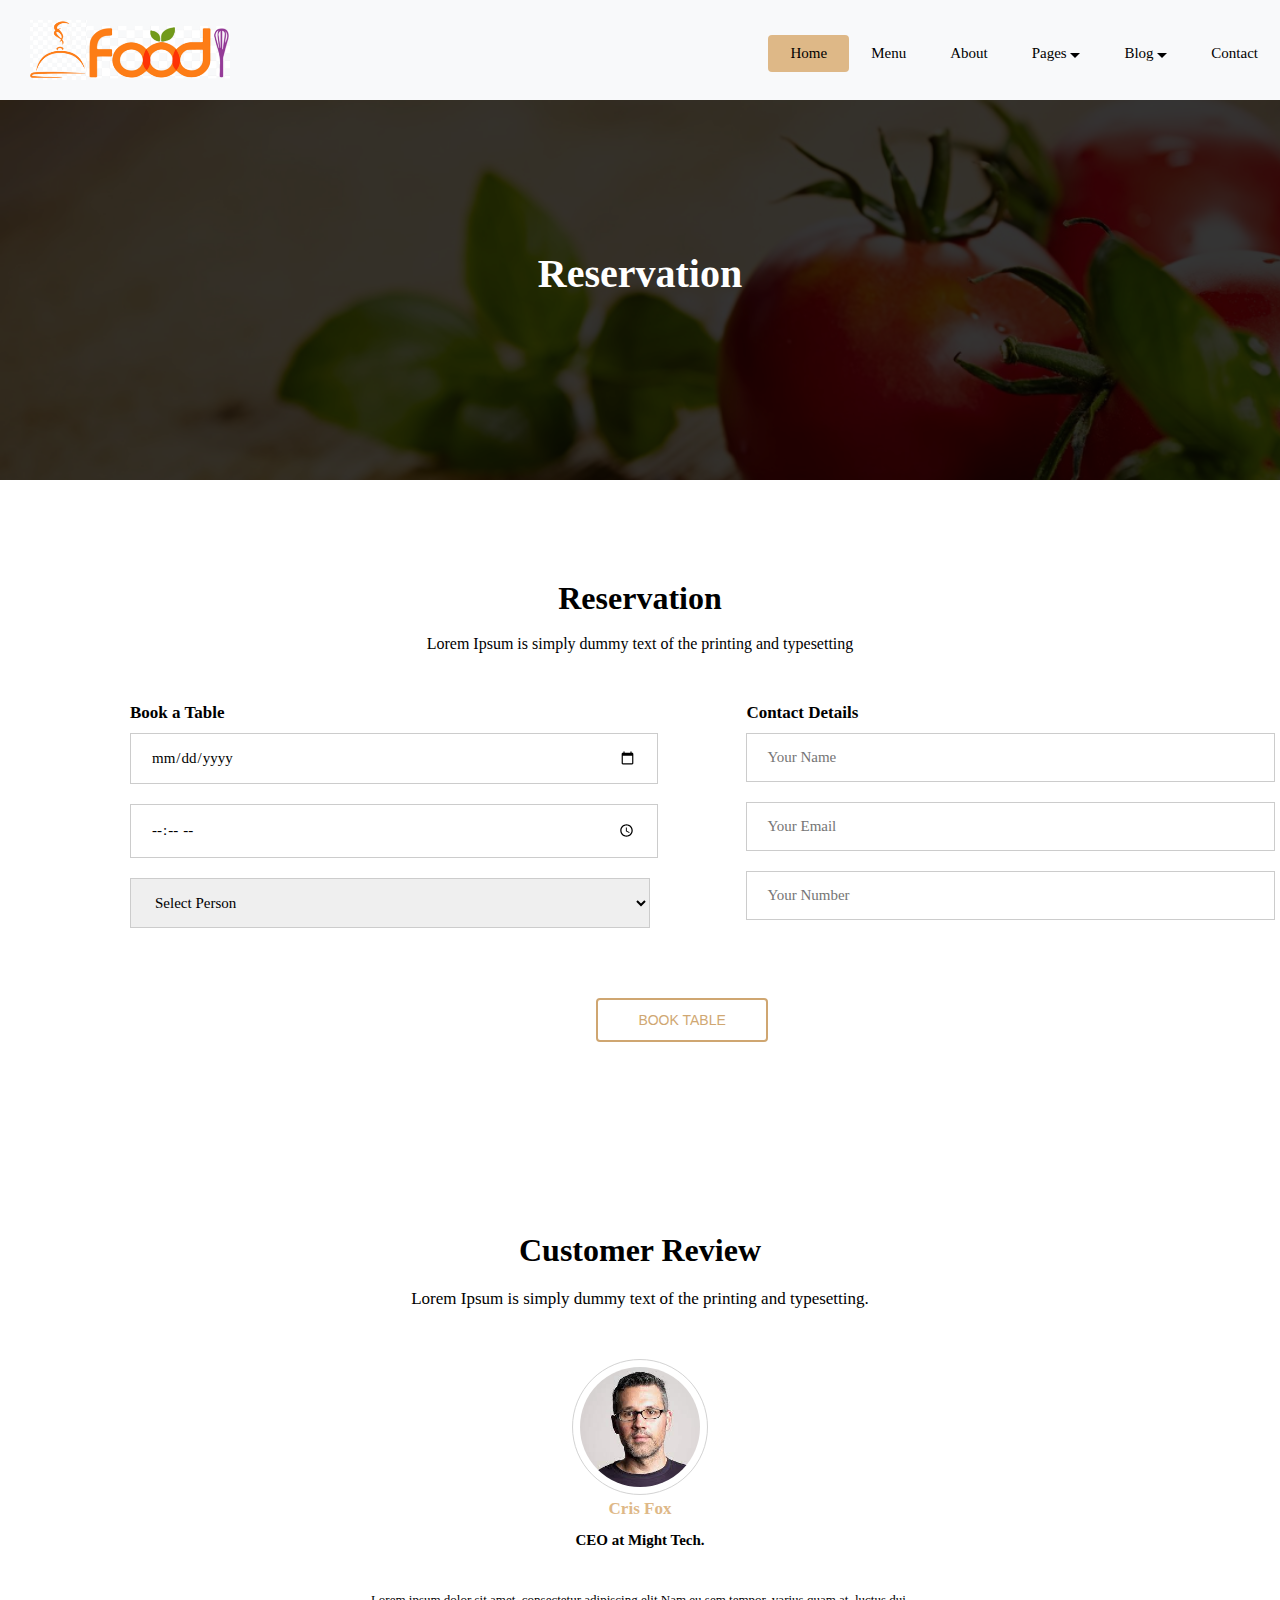
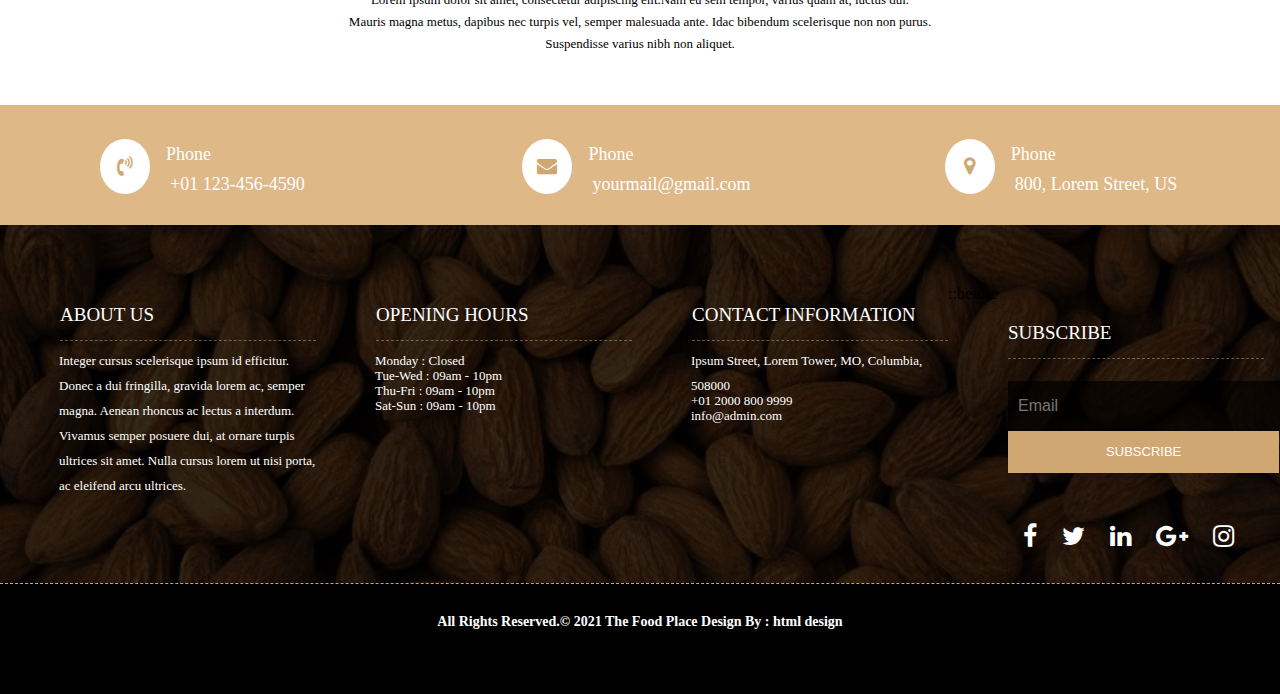
<file: reservation.html>
<!DOCTYPE html>
<html lang="en">
<head>
    <meta charset="UTF-8">
    <meta name="viewport" content="width=device-width, initial-scale=1.0">
    <meta http-equiv="X-UA-Compatible" content="ie=edge">
    <title>Reservation</title>
    <link rel="stylesheet" href="https://cdnjs.cloudflare.com/ajax/libs/font-awesome/4.7.0/css/font-awesome.min.css">
    <link rel="stylesheet" href="reservation.css"> 

</head>
<body>
    <!--Start Navigation Bar-->
    <nav>
        <div class="navbar">
            <div class="nav-logo">
            <img src="images/Logo.png">
            </div>

            <div class="nav">
                <a class="active" href="index.html">Home</a>
                <a href="menu.html">Menu</a>
                <a href="about.html">About</a>
                <div class="dropdown">
                    
                        <button class="dropbtn">
                            Pages
                            <i class="triangle-down"></i>
                    </button>
                    <div class="dropdown-content">
                        
                            <a href="Reservation.html">Reservation</a>
                            <a href="Stuff.html">Stuff</a>
                            <a href="gallery.html">Gallery</a>
                        </div>
                    </div>
                    <div class="dropdown">
                        <button class="dropbtn">
                            Blog
                            <i class="triangle-down"></i>
                        </button>
                        <div class="dropdown-content">
                            <a href="blog.html">Blog</a>
                            <a href="single_blog.html">Single Blog</a>
                        </div>
                    </div>
                        
                    <a href="contact.html">Contact</a>
        </div>
    </header>
    </nav>
    <!--End Navigation Bar-->

    <!--Start Banner-->
    <div class="menu_Banner">
        <div class="menu-banner_content">
            <h1>Reservation</h1>
        </div>
    </div>
        <!--End Banner-->

        <!--start reservation-->
        <h1 style="font-family:georgia; text-align:center; margin-top:100px;">Reservation</h1><br>
        <p style="font-family:verdana; text-align:center;">Lorem Ipsum is simply dummy text of the printing and typesetting</p>

        <div class="reserve_left">
            <h3>Book a Table</h3>

            <div class="reserve_form_left">
                <input type="date" name="date" value="required">

                <input type="time" name="time" value="required">

                <select class="select" placeholder="">
                    <option>Select Person</option>
                    <option value="1">1</option>
                    <option value="2">2</option>
                    <option value="3">3</option>
                    <option value="4">4</option>
                    <option value="5">5</option>
                    <option value="6">6</option>
                    <option value="7">7</option>

                </select>
            </div>
        </div>

        <div class="reserve_right">
            <h3>Contact Details</h3>
            <div class="reserve_form_right">
                <input type="text" id="fname" name="fname" placeholder="Your Name">

                <input type="text" id="fname" name="fname" placeholder="Your Email">

                <input type="text" id="fname" name="fname" placeholder="Your Number">

            </div><br>
            <div class="rerserve_button">
                <button type="submit" class="submit_reserve">Book Table</button>
            </div>
        </div>

        <!--end reservation-->

        <!--start custmer review-->
    
    <div class="customer_head_reserve">
    <h1>Customer Review</h1>
    <p>Lorem Ipsum is simply dummy text of the printing and typesetting.</p>
    </div>

    <div class="cust-review_reserve">
        <img src="images/Profile_1.jpg">
        <h3>Cris Fox</h3><br>
        <h5>CEO at Might Tech.</h5>
        <p>Lorem ipsum dolor sit amet, consectetur adipiscing elit.Nam eu sem tempor, varius quam at, luctus dui.
            <br>
            Mauris magna metus, dapibus nec turpis vel, semper malesuada ante. Idac bibendum scelerisque non non purus.
            <br>
            Suspendisse varius nibh non aliquet.</p>
    </div>

    <!--end customer review-->

    <!--start contact box-->
    <div class="contact_box_reserve">
        <div class="box_1">
            <i class="fa fa-volume-control-phone"></i>
            <div class="icons">
            <h4>Phone</h4>
            <p class="reserve_p"> +01 123-456-4590</p>
            </div>
        </div>

        <div class="box_1">
            <i class="fa fa-envelope"></i>
            <div class="icons">
            <h4>Phone</h4>
            <p class="reserve_p"> yourmail@gmail.com</p>
            </div>
        </div>

        <div class="box_1">
            <i class="fa fa-map-marker"></i>
            <div class="icons">
            <h4>Phone</h4>
            <p class="reserve_p"> 800, Lorem Street, US</p>
            </div>
        </div>
    </div>
    <!--end contact box-->

    <!--start footer-->
   
   <footer class="footer">
    ::before
    <div class="footer_cont">
        <h3>About Us</h3>
        <h5>
         Integer cursus scelerisque ipsum id
         efficitur. Donec a dui fringilla, gravida
         lorem ac, semper magna. Aenean
         rhoncus ac lectus a interdum. Vivamus
         semper posuere dui, at ornare turpis
         ultrices sit amet. Nulla cursus lorem ut
         nisi porta, ac eleifend arcu ultrices.
        </h5>
    </div>
    
    <div class="footer_cont">
        <h3>Opening hours</h3>
        <h5>Monday : Closed</h5>
        <h5>Tue-Wed : 09am - 10pm</h5>
        <h5>Thu-Fri : 09am - 10pm</h5>
        <h5>Sat-Sun : 09am - 10pm</h5>
    </div>

    <div class="footer_cont">
        <h3>Contact Information</h3>
        <h5>Ipsum Street, Lorem Tower, MO, Columbia, 508000</h5>
        <h5>+01 2000 800 9999</h5>
        <h5>info@admin.com</h5>
    </div>

    <div class="footer_cont">
        <h3>Subscribe</h3>
        <div class="subscribe">
            <form class="subscribe_form"></form>
                <input class="sub_form" placeholder="Email">
                <button type="submit" class="submit">SUBSCRIBE</button>
                
                <ul class="social_media_icons">
                    <li>
                        <a href="#">
                            <i class="fa fa-facebook"></i>
                        </a>
                    </li><li>
                     <a href="#">
                         <i class="fa fa-twitter"></i>
                     </a>
                 </li>
                 <li>
                     <a href="#">
                         <i class="fa fa-linkedin"></i>
                     </a>
                 </li>
                    <li>
                     <a href="#">
                         <i class="fa fa-google-plus"></i>
                     </a>
                 </li>
                 <li>
                     <a href="#">
                         <i class="fa fa-instagram"></i>
                     </a>
                 </li>
                </ul>
    </div>
</div>
    
    <div class="copyright">
        <h5 class="comp_name">
            All Rights Reserved.© 2021
            <a href="#">The Food Place</a>
            Design By : 
            <a href="#">html design</a>
        </h5>
 </div>
</footer>
<!--end footer-->

</body>
</html>
</file>
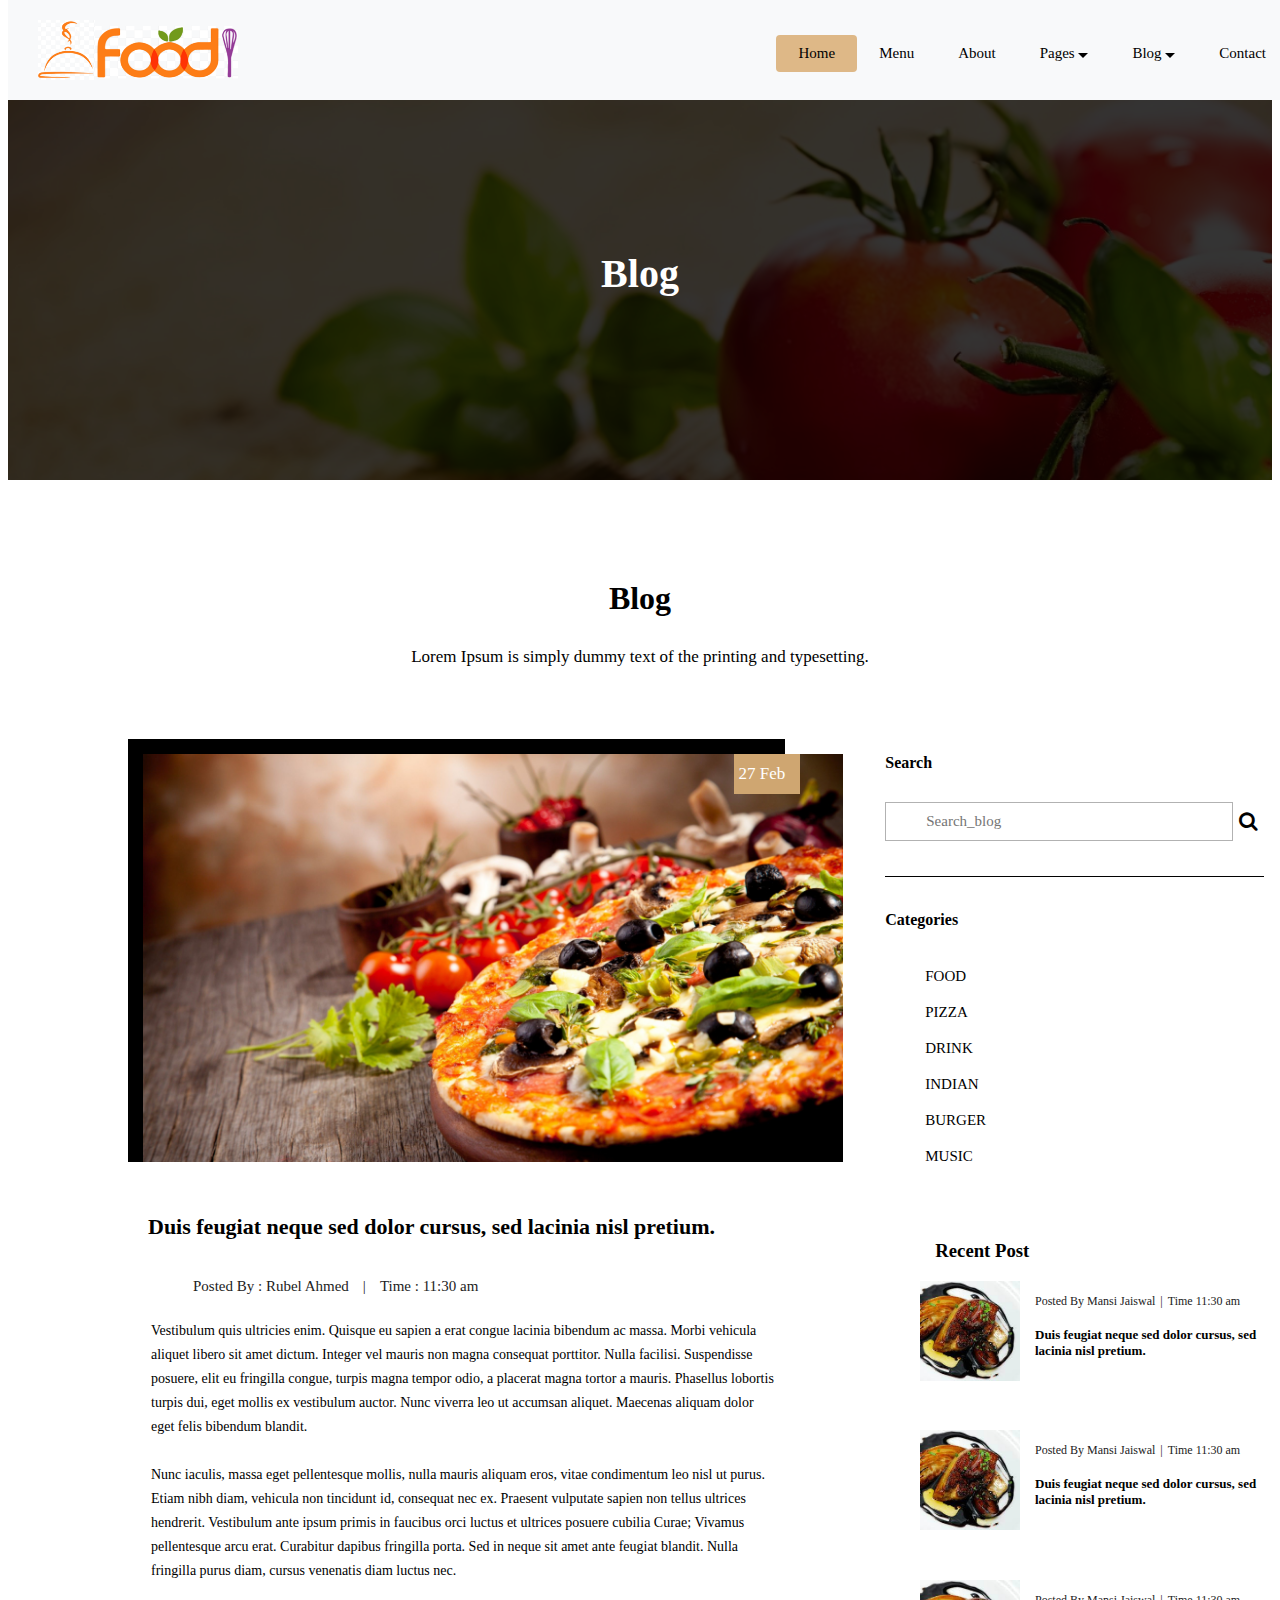
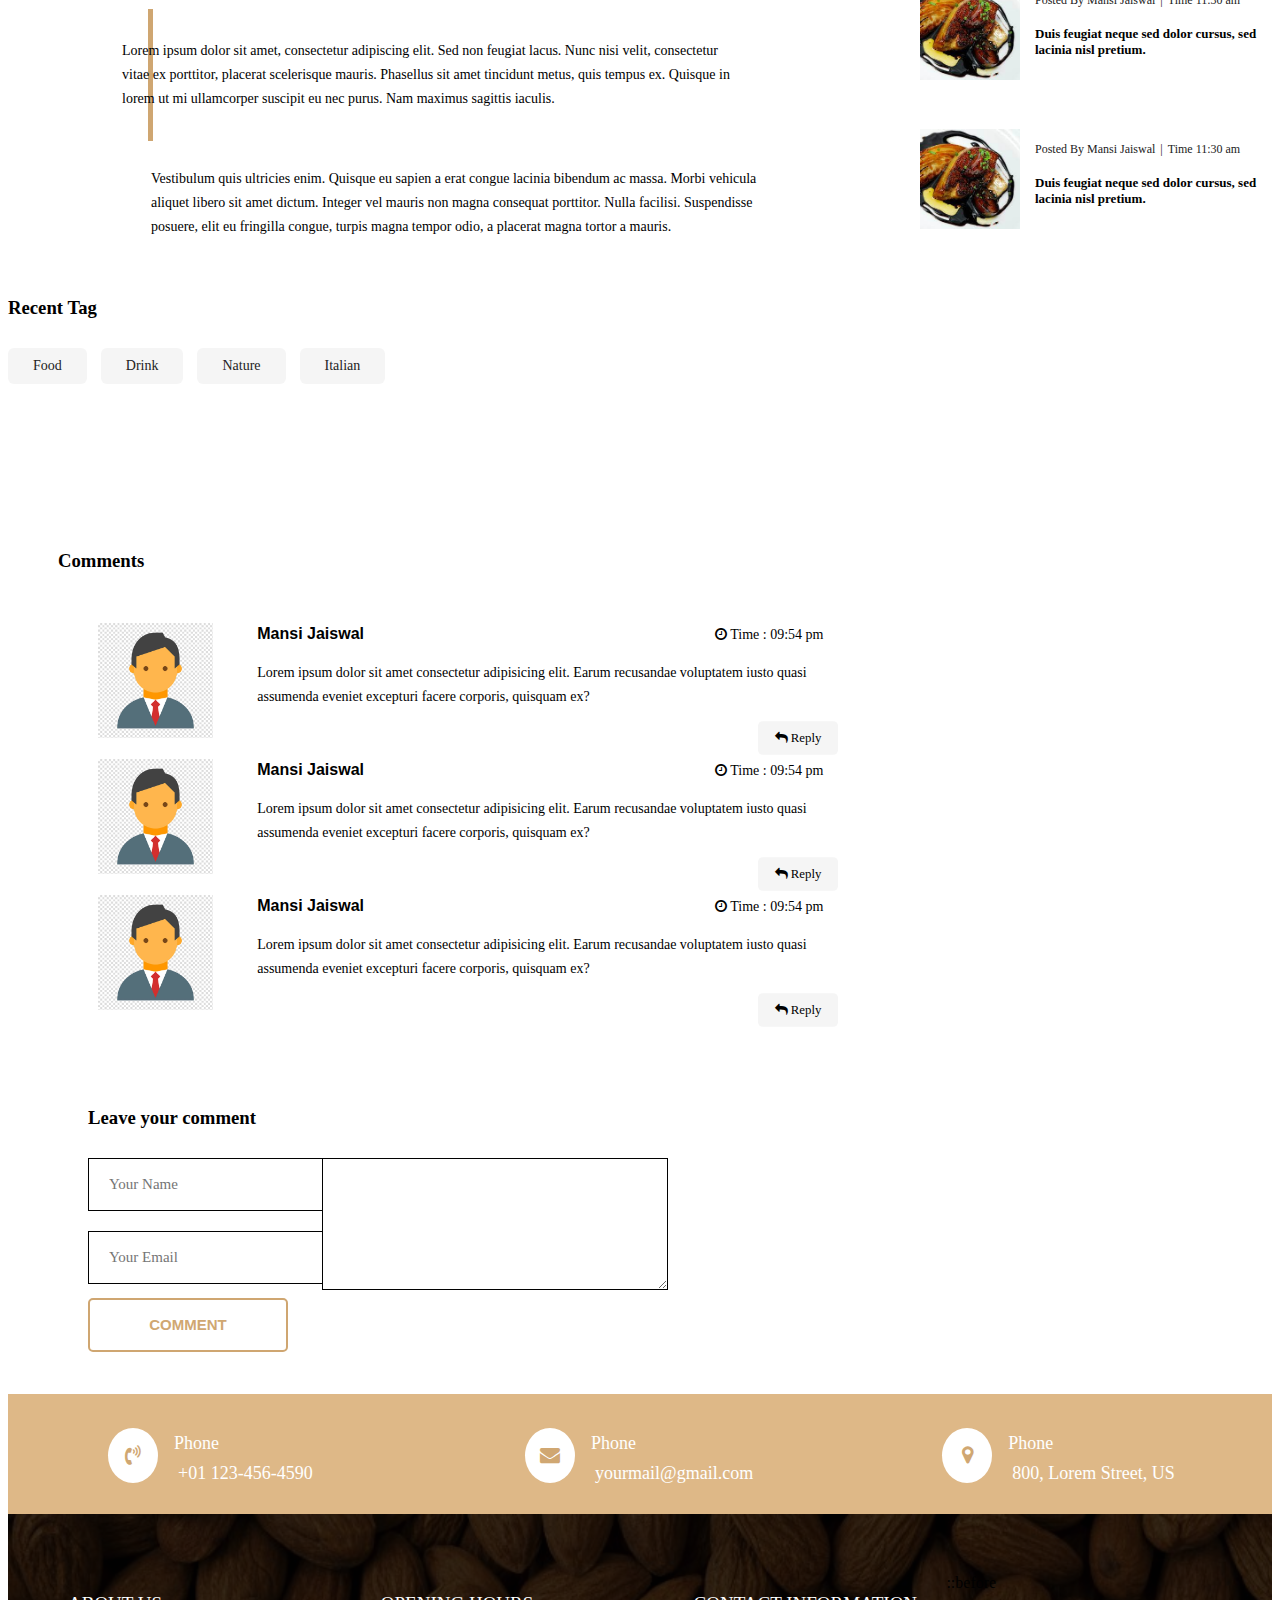
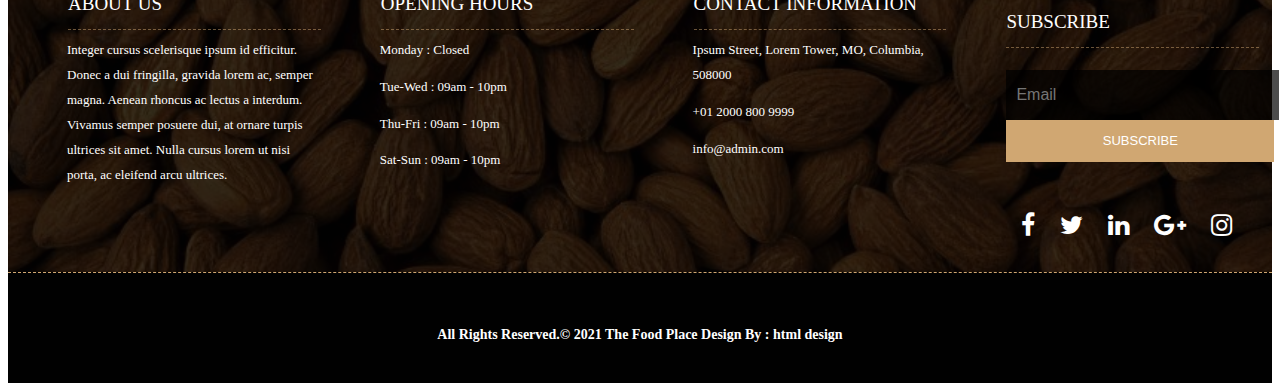
<file: single_blog.html>
<!DOCTYPE html>
<html lang="en">
<head>
    <meta charset="UTF-8">
    <meta name="viewport" content="width=device-width, initial-scale=1.0">
    <meta http-equiv="X-UA-Compatible" content="ie=edge">
    <title>Single Blog</title>
    <link rel="stylesheet" href="https://cdnjs.cloudflare.com/ajax/libs/font-awesome/4.7.0/css/font-awesome.min.css">
    <link rel="stylesheet" href="single_blog.css"> 

</head>
<body>
     <!--Start Navigation Bar-->
     <nav>
        <div class="navbar">
            <div class="nav-logo">
            <img src="images/Logo.png">
            </div>

            <div class="nav">
                <a class="active" href="index.html">Home</a>
                <a href="menu.html">Menu</a>
                <a href="about.html">About</a>
                <div class="dropdown">
                    
                        <button class="dropbtn">
                            Pages
                            <i class="triangle-down"></i>
                    </button>
                    <div class="dropdown-content">
                        
                            <a href="Reservation.html">Reservation</a>
                            <a href="Stuff.html">Stuff</a>
                            <a href="gallery.html">Gallery</a>
                        </div>
                    </div>
                    <div class="dropdown">
                        <button class="dropbtn">
                            Blog
                            <i class="triangle-down"></i>
                        </button>
                        <div class="dropdown-content">
                            <a href="blog.html">Blog</a>
                            <a href="single_blog.html">Single Blog</a>
                        </div>
                    </div>
                        
                    <a href="contact.html">Contact</a>
        </div>
    </header>
    </nav>
    
    <!--End Navigation Bar-->

    <!--Start Banner-->
    <div class="menu_Banner">
        <div class="menu-banner_content">
            <h1>Blog</h1>
        </div>
    </div>
        <!--End Banner-->

        <!--start blog-->

        <div class="singleblog_head">
            <h1>Blog</h1>
            <p>Lorem Ipsum is simply dummy text of the printing and typesetting.</p>
            </div>

            <div class="float_left">
                <img src="images/blog1.jpg" style="height:425px; width:700px;">

                <div class="blog_dt">27 Feb</div>
            </div>

            <div class="float_right-blog">
                <h4 style="font-family:verdana">Search</h4>
                <div class="blog_search">
                    <input type="text" id="fname" name="fname" placeholder="Search_blog">
                    <button class="search_btn">
                        <i class="fa fa-search">
                        </i>
                    </button>
                </div>
                <h4 style="font-family:verdana">Categories</h4>
                <div class="blog_category">
                    <ul type="none">
                        <li>
                            <a href="#">
                                <span>Food</span>
                            </a>
                        </li>

                        <li>
                            <a href="#">
                                <span>Pizza</span>
                            </a>
                        </li>

                        <li>
                            <a href="#">
                                <span>Drink</span>
                            </a>
                        </li>

                        <li>
                            <a href="#">
                                <span>Indian</span>
                            </a>
                        </li>

                        <li>
                            <a href="#">
                                <span>Burger</span>
                            </a>
                        </li>

                        <li>
                            <a href="#">
                                <span>Music</span>
                            </a>
                        </li>

                    </ul>
                </div>
            </div>
        </div>

        <div class="inner-blog_content">
            <h3>Duis feugiat neque sed dolor cursus, sed lacinia nisl pretium.</h3>
            <ul>
                <li>
                    Posted By :
                    <span>Rubel Ahmed</span>
                </li>
                <li>|</li>
                <li>
                    Time :
                    <span>11:30 am</span>
                </li>
                <p>Vestibulum quis ultricies enim. Quisque eu sapien a erat congue lacinia bibendum 
                    ac massa. Morbi vehicula aliquet libero sit amet dictum.
                    Integer vel mauris non magna consequat porttitor. 
                    Nulla facilisi. Suspendisse posuere, elit eu fringilla congue, 
                    turpis magna tempor odio, a placerat magna tortor a mauris.
                    Phasellus lobortis turpis dui, eget mollis ex vestibulum auctor. 
                    Nunc viverra leo ut accumsan aliquet. Maecenas aliquam dolor eget
                    felis bibendum blandit.
                    <br><br>
                    Nunc iaculis, massa eget pellentesque mollis, nulla mauris aliquam eros,
                    vitae condimentum leo nisl ut purus. Etiam nibh diam, vehicula non tincidunt
                    id, consequat nec ex. Praesent vulputate sapien non tellus ultrices hendrerit.
                    Vestibulum ante ipsum primis in faucibus orci luctus et ultrices posuere 
                    cubilia Curae; Vivamus pellentesque arcu erat. Curabitur dapibus fringilla
                    porta. Sed in neque sit amet ante feugiat blandit. 
                    Nulla fringilla purus diam, cursus venenatis diam luctus nec.
                </p>

                <blockquote class="blog_quote">
                    <p>Lorem ipsum dolor sit amet, consectetur adipiscing elit. 
                        Sed non feugiat lacus.
                        Nunc nisi velit, consectetur vitae ex porttitor, placerat scelerisque mauris.
                        Phasellus sit amet tincidunt metus, quis tempus ex. Quisque in lorem ut mi
                        ullamcorper suscipit eu nec purus. Nam maximus sagittis iaculis.
                    </p>
                    </blockquote>

                    <p>
                        Vestibulum quis ultricies enim. Quisque eu sapien a erat congue lacinia
                        bibendum ac massa. Morbi vehicula aliquet libero sit amet dictum.
                        Integer vel mauris non magna consequat porttitor. Nulla facilisi.
                        Suspendisse posuere, elit eu fringilla congue, turpis magna
                        tempor odio, a placerat magna tortor a mauris.
                    </p>

            </ul>
        </div>

        <div class="recent_post">
            <h3>Recent Post</h3>

            <div class="recent-img">
                <img src="images/recent post-1.jpg" style="height: 100px; width: 100px;">
        </div>
        <div class="recent-info">
            <ul>
                <li style="margin-left: -40px;">
                    Posted By
                    <span>Mansi Jaiswal</span>
                </li>

                <li style="margin-left: 5px;">|</li>

                <li style="margin-left: 5px;">
                    Time
                    <span>11:30 am</span>
                </li>

            </ul><br>
            <h4>Duis feugiat neque sed dolor cursus, sed lacinia nisl pretium.</h4>
        </div>
        <br>
        <br>
        <br>


        <div class="recent-img">
            <img src="images/recent post-1.jpg" style="height: 100px; width: 100px;">
    </div>


    <div class="recent-info">
            <ul>
                <li style="margin-left: -40px;">
                    Posted By
                    <span>Mansi Jaiswal</span>
                </li>

                <li style="margin-left: 5px;">|</li>

                <li style="margin-left: 5px;">
                    Time
                    <span>11:30 am</span>
                </li>

            </ul><br>
            <h4>Duis feugiat neque sed dolor cursus, sed lacinia nisl pretium.</h4>
        </div>
        <br>
        <br>
        <br>


        <div class="recent-img">
            <img src="images/recent post-1.jpg" style="height: 100px; width: 100px;">
    </div>

        <div class="recent-info">
            <ul>
                <li style="margin-left: -40px;">
                    Posted By
                    <span>Mansi Jaiswal</span>
                </li>

                <li style="margin-left: 5px;">|</li>

                <li style="margin-left: 5px;">
                    Time
                    <span>11:30 am</span>
                </li>

            </ul><br>
            <h4>Duis feugiat neque sed dolor cursus, sed lacinia nisl pretium.</h4>
        </div>
        <br>
        <br>
        <br>


        <div class="recent-img">
            <img src="images/recent post-1.jpg" style="height: 100px; width: 100px;">
    </div>

        <div class="recent-info">
            <ul>
                <li style="margin-left: -40px;">
                    Posted By
                    <span>Mansi Jaiswal</span>
                </li>

                <li style="margin-left: 5px;">|</li>

                <li style="margin-left: 5px;">
                    Time
                    <span>11:30 am</span>
                </li>

            </ul><br>
            <h4>Duis feugiat neque sed dolor cursus, sed lacinia nisl pretium.</h4>
        </div>
        <br>
        <br>
        <br>

        <h3>Recent Tag</h3>
        <div class="blog_box">
            <ul>
                <li>
                    <a href="#">Food</a>
                </li>

                <li>
                    <a href="#">Drink</a>
                </li>

                <li>
                    <a href="#">Nature</a>
                </li>

                <li>
                    <a href="#">Italian</a>
                </li>

            </ul>
        </div>



        <div class="all-comments">
            <h3>Comments</h3>
            <div class="comments">
                <img class="avatar-img" src="images/pic1.jpg" alt="">
                <div class="avatar-comments">
                    <h4 class="name">Mansi Jaiswal</h4>
                    <p class="time"><i class="fa fa-clock-o"></i> Time : 09:54 pm</p>
                    <p class="comments-para">Lorem ipsum dolor sit amet consectetur adipisicing elit.
                        Earum recusandae voluptatem iusto quasi assumenda eveniet excepturi facere
                        corporis, quisquam ex?</p>
                        <a href="#" class="reply-btn"><i class="fa fa-reply" aria-hidden="true"></i> Reply</a>
                </div>
            </div>
            <div class="comments">
                <img class="avatar-img" src="images/pic1.jpg" alt="">
                <div class="avatar-comments">
                    <h4 class="name">Mansi Jaiswal</h4>
                    <p class="time"><i class="fa fa-clock-o"></i> Time : 09:54 pm</p>
                    <p class="comments-para">Lorem ipsum dolor sit amet consectetur adipisicing elit.
                        Earum recusandae voluptatem iusto quasi assumenda eveniet excepturi facere
                        corporis, quisquam ex?</p>
                        <a href="#" class="reply-btn"><i class="fa fa-reply" aria-hidden="true"></i> Reply</a>
                </div>
            </div>
            
            <div class="comments">
                <img class="avatar-img" src="images/pic1.jpg" alt="">
                <div class="avatar-comments">
                    <h4 class="name">Mansi Jaiswal</h4>
                    <p class="time"><i class="fa fa-clock-o"></i> Time : 09:54 pm</p>
                    <p class="comments-para">Lorem ipsum dolor sit amet consectetur adipisicing elit.
                        Earum recusandae voluptatem iusto quasi assumenda eveniet excepturi facere
                        corporis, quisquam ex?</p>
                        <a href="#" class="reply-btn"><i class="fa fa-reply" aria-hidden="true"></i> Reply</a>
                </div>
            </div>
            
        </div>

        <!--end blog-->

        <div class="comment-box">
            <h3 style="margin-top:-50px">Leave your comment</h3>
        </div>

        <div class="comment-form">
            <input type="text" id="fname" name="fname" placeholder="Your Name">
            
            <br>
            <input type="text" id="fname" name="fname" placeholder="Your Email">

        </div>
        <div class="comment_textarea">
            <textarea type="text" placeholder="Your Message">

            </textarea>
        </div>
        <div class="submit_blog">
            <button type="submit">Comment</button>
        </div>
    </div>


    <!--start contact box-->
    <div class="contact_box_reserve-blog">
        <div class="box_1">
            <i class="fa fa-volume-control-phone"></i>
            <div class="icons">
            <h4>Phone</h4>
            <p class="reserve_p"> +01 123-456-4590</p>
            </div>
        </div>

        <div class="box_1">
            <i class="fa fa-envelope"></i>
            <div class="icons">
            <h4>Phone</h4>
            <p class="reserve_p"> yourmail@gmail.com</p>
            </div>
        </div>

        <div class="box_1">
            <i class="fa fa-map-marker"></i>
            <div class="icons">
            <h4>Phone</h4>
            <p class="reserve_p"> 800, Lorem Street, US</p>
            </div>
        </div>
    </div>
    <!--end contact box-->

     <!--start footer-->
   
   <footer class="footer">
    ::before
    <div class="footer_cont">
        <h3>About Us</h3>
        <h5>
         Integer cursus scelerisque ipsum id
         efficitur. Donec a dui fringilla, gravida
         lorem ac, semper magna. Aenean
         rhoncus ac lectus a interdum. Vivamus
         semper posuere dui, at ornare turpis
         ultrices sit amet. Nulla cursus lorem ut
         nisi porta, ac eleifend arcu ultrices.
        </h5>
    </div>
    
    <div class="footer_cont">
        <h3>Opening hours</h3>
        <h5>Monday : Closed</h5>
        <h5>Tue-Wed : 09am - 10pm</h5>
        <h5>Thu-Fri : 09am - 10pm</h5>
        <h5>Sat-Sun : 09am - 10pm</h5>
    </div>

    <div class="footer_cont">
        <h3>Contact Information</h3>
        <h5>Ipsum Street, Lorem Tower, MO, Columbia, 508000</h5>
        <h5>+01 2000 800 9999</h5>
        <h5>info@admin.com</h5>
    </div>

    <div class="footer_cont">
        <h3>Subscribe</h3>
        <div class="subscribe">
            <form class="subscribe_form"></form>
                <input class="sub_form" placeholder="Email">
                <button type="submit" class="submit">SUBSCRIBE</button>
                
                <ul class="social_media_icons">
                    <li>
                        <a href="#">
                            <i class="fa fa-facebook"></i>
                        </a>
                    </li><li>
                     <a href="#">
                         <i class="fa fa-twitter"></i>
                     </a>
                 </li>
                 <li>
                     <a href="#">
                         <i class="fa fa-linkedin"></i>
                     </a>
                 </li>
                    <li>
                     <a href="#">
                         <i class="fa fa-google-plus"></i>
                     </a>
                 </li>
                 <li>
                     <a href="#">
                         <i class="fa fa-instagram"></i>
                     </a>
                 </li>
                </ul>
    </div>
</div>
    
    <div class="copyright">
        <h5 class="comp_name">
            All Rights Reserved.© 2021
            <a href="#">The Food Place</a>
            Design By : 
            <a href="#">html design</a>
        </h5>
 </div>
</footer>
<!--end footer-->




    </body>
    </html>
</file>
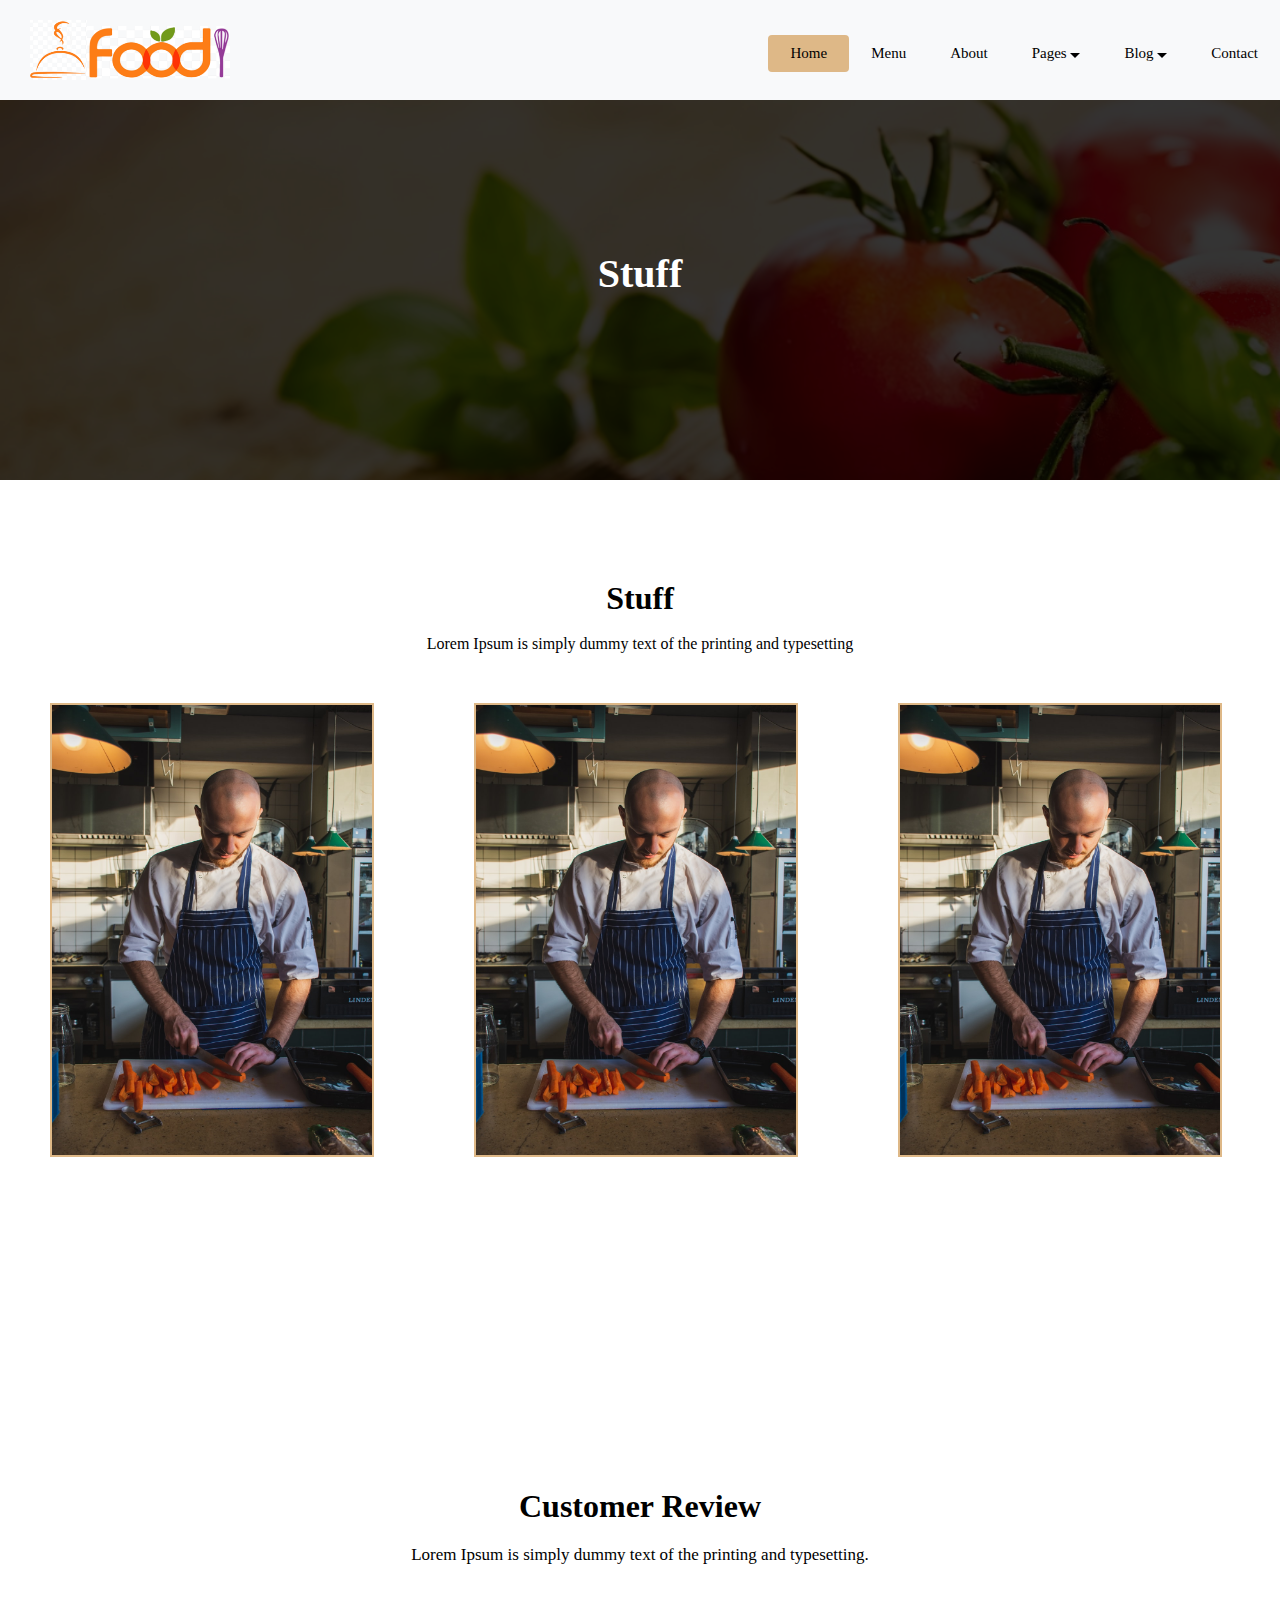
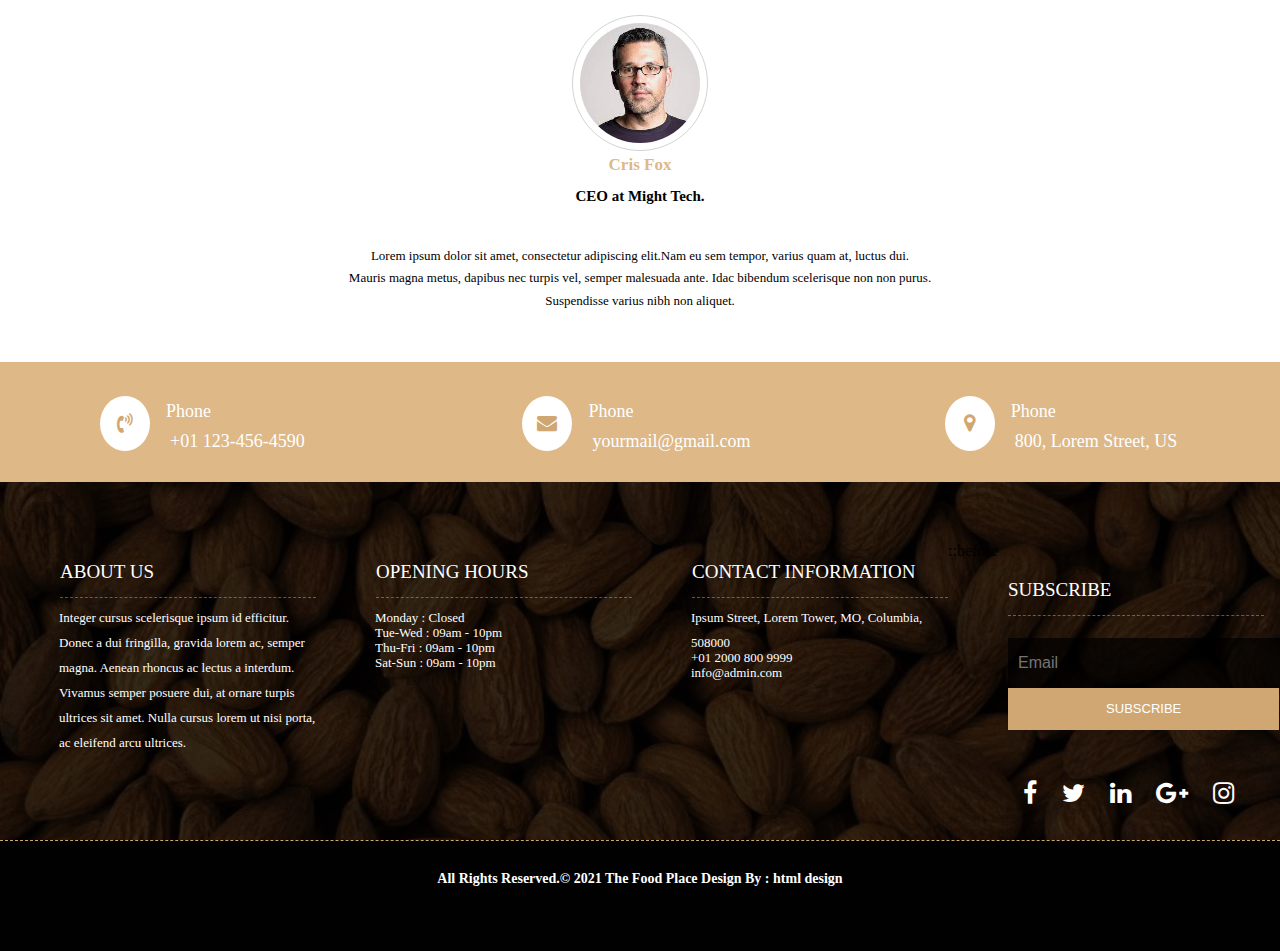
<file: stuff.html>
<!DOCTYPE html>
<html lang="en">
<head>
    <meta charset="UTF-8">
    <meta name="viewport" content="width=device-width, initial-scale=1.0">
    <meta http-equiv="X-UA-Compatible" content="ie=edge">
    <title>Stuff</title>
    <link rel="stylesheet" href="https://cdnjs.cloudflare.com/ajax/libs/font-awesome/4.7.0/css/font-awesome.min.css">
    <link rel="stylesheet" href="stuff.css"> 

</head>
<body>
     <!--Start Navigation Bar-->
     <nav>
        <div class="navbar">
            <div class="nav-logo">
            <img src="images/Logo.png">
            </div>

            <div class="nav">
                <a class="active" href="index.html">Home</a>
                <a href="menu.html">Menu</a>
                <a href="about.html">About</a>
                <div class="dropdown">
                    
                        <button class="dropbtn">
                            Pages
                            <i class="triangle-down"></i>
                    </button>
                    <div class="dropdown-content">
                        
                            <a href="Reservation.html">Reservation</a>
                            <a href="Stuff.html">Stuff</a>
                            <a href="gallery.html">Gallery</a>
                        </div>
                    </div>
                    <div class="dropdown">
                        <button class="dropbtn">
                            Blog
                            <i class="triangle-down"></i>
                        </button>
                        <div class="dropdown-content">
                            <a href="blog.html">Blog</a>
                            <a href="single_blog.html">Single Blog</a>
                        </div>
                    </div>
                        
                    <a href="contact.html">Contact</a>
        </div>
    </header>
    </nav>
    
    <!--End Navigation Bar-->

    <!--Start Banner-->
    <div class="menu_Banner">
        <div class="menu-banner_content">
            <h1>Stuff</h1>
        </div>
    </div>
        
    <!--End Banner-->


    <!--start stuff-->
    <h1 style="font-family:georgia; text-align:center; margin-top:100px;">Stuff</h1><br>
    <p style="font-family:verdana; text-align:center;">Lorem Ipsum is simply dummy text of the printing and typesetting</p>

                <div class="staff-gal">
                <div class="staff-img">
                    <img src="images/person1.jpg" alt="">

                    <div class="staff_content">
                        <h3 class="name">Williamson</h3>
                        <p class="post">Web Developer</p>

                        <ul>
                            <li><a href="#"><i class="fa fa-facebook"></i></a></li>
                            <li><a href="#"><i class="fa fa-twitter"></i></a></li>
                            <li><a href="#"><i class="fa fa-google-plus"></i></i></a></li>
                        </ul>
 
                    </div>
                </div>

                <div class="staff-img">
                    <img src="images/person1.jpg" alt="">
                    <div class="staff_content">
                        <h3 class="name">Williamson</h3>
                        <p class="post">Web Developer</p>
                        <ul>
                            <li><a href="#"><i class="fa fa-facebook"></i></a></li>
                            <li><a href="#"><i class="fa fa-twitter"></i></a></li>
                            <li><a href="#"><i class="fa fa-google-plus"></i></i></a></li>
                        </ul>
                    </div>
                </div>

                <div class="staff-img">
                    <img src="images/person1.jpg" alt="">
                    <div class="staff_content">
                        <h3 class="name">Williamson</h3>
                        <p class="post">Web Developer</p>
                        <ul>
                            <li><a href="#"><i class="fa fa-facebook"></i></a></li>
                            <li><a href="#"><i class="fa fa-twitter"></i></a></li>
                            <li><a href="#"><i class="fa fa-google-plus"></i></i></a></li>
                        </ul>
                    </div>
                </div>
            </div>
        <!--end stuff-->


        <!--start custmer review-->
    
    <div class="customer_head_reserve">
        <h1>Customer Review</h1>
        <p>Lorem Ipsum is simply dummy text of the printing and typesetting.</p>
        </div>
    
        <div class="cust-review_reserve">
            <img src="images/Profile_1.jpg">
            <h3>Cris Fox</h3><br>
            <h5>CEO at Might Tech.</h5>
            <p>Lorem ipsum dolor sit amet, consectetur adipiscing elit.Nam eu sem tempor, varius quam at, luctus dui.
                <br>
                Mauris magna metus, dapibus nec turpis vel, semper malesuada ante. Idac bibendum scelerisque non non purus.
                <br>
                Suspendisse varius nibh non aliquet.</p>
        </div>
    
        <!--end customer review-->

         <!--start contact box-->
    <div class="contact_box_reserve">
        <div class="box_1">
            <i class="fa fa-volume-control-phone"></i>
            <div class="icons">
            <h4>Phone</h4>
            <p class="reserve_p"> +01 123-456-4590</p>
            </div>
        </div>

        <div class="box_1">
            <i class="fa fa-envelope"></i>
            <div class="icons">
            <h4>Phone</h4>
            <p class="reserve_p"> yourmail@gmail.com</p>
            </div>
        </div>

        <div class="box_1">
            <i class="fa fa-map-marker"></i>
            <div class="icons">
            <h4>Phone</h4>
            <p class="reserve_p"> 800, Lorem Street, US</p>
            </div>
        </div>
    </div>
    <!--end contact box-->

    <!--start footer-->
   
   <footer class="footer">
    ::before
    <div class="footer_cont">
        <h3>About Us</h3>
        <h5>
         Integer cursus scelerisque ipsum id
         efficitur. Donec a dui fringilla, gravida
         lorem ac, semper magna. Aenean
         rhoncus ac lectus a interdum. Vivamus
         semper posuere dui, at ornare turpis
         ultrices sit amet. Nulla cursus lorem ut
         nisi porta, ac eleifend arcu ultrices.
        </h5>
    </div>
    
    <div class="footer_cont">
        <h3>Opening hours</h3>
        <h5>Monday : Closed</h5>
        <h5>Tue-Wed : 09am - 10pm</h5>
        <h5>Thu-Fri : 09am - 10pm</h5>
        <h5>Sat-Sun : 09am - 10pm</h5>
    </div>

    <div class="footer_cont">
        <h3>Contact Information</h3>
        <h5>Ipsum Street, Lorem Tower, MO, Columbia, 508000</h5>
        <h5>+01 2000 800 9999</h5>
        <h5>info@admin.com</h5>
    </div>

    <div class="footer_cont">
        <h3>Subscribe</h3>
        <div class="subscribe">
            <form class="subscribe_form"></form>
                <input class="sub_form" placeholder="Email">
                <button type="submit" class="submit">SUBSCRIBE</button>
                
                <ul class="social_media_icons">
                    <li>
                        <a href="#">
                            <i class="fa fa-facebook"></i>
                        </a>
                    </li><li>
                     <a href="#">
                         <i class="fa fa-twitter"></i>
                     </a>
                 </li>
                 <li>
                     <a href="#">
                         <i class="fa fa-linkedin"></i>
                     </a>
                 </li>
                    <li>
                     <a href="#">
                         <i class="fa fa-google-plus"></i>
                     </a>
                 </li>
                 <li>
                     <a href="#">
                         <i class="fa fa-instagram"></i>
                     </a>
                 </li>
                </ul>
    </div>
</div>
    
    <div class="copyright">
        <h5 class="comp_name">
            All Rights Reserved.© 2021
            <a href="#">The Food Place</a>
            Design By : 
            <a href="#">html design</a>
        </h5>
 </div>
</footer>
<!--end footer-->
</file>
<file: about.css>
/* Start navigation  */
.navbar{
    position: fixed;
    top: 0;
    width: 100%;
    z-index: 10;
    background-color: #f8f9fa;
}
.nav-logo img{
    height: 60px;
    width: 200px;
    float: left;
    margin: 20px 30px;
}
.navbar{
    position: fixed;
    top: 0;
    width: 100%;
    z-index: 10;
}

.nav{
    overflow: hidden;
    display: inline-flex;
    float: right;
    margin-top: 35px;
}
.nav a{
    font-size: 15px;
    color: black;
    text-align: center;
    padding: 10px 22px;
    text-decoration: none;
    font-family: verdana;
    border-radius: 4px;
}

.active{
    background-color: burlywood;
}

.nav a:hover{
    background-color: burlywood;
}

.dropdown{
    float: right;
    overflow: hidden;
}

.dropdown .dropbtn{
    font-size: 15px;
    border: none;
    outline: none;
    padding: 10px 22px;
    background-color: inherit;
    font-family: verdana;
    border-radius: 0px;
    cursor: pointer;
}
.blog:hover{
    background-color: burlywood;
    color: white;
    border-radius: 4px;
}
.pages:hover{
    background-color: burlywood;
    color: white;
    border-radius: 4px;
}
.nav a:hover{
    background-color: burlywood;
    color: white;

}
.dropdown:hover .dropbtn{
    background-color: burlywood;
    color: white;
    border-radius: 4px;
}

.triangle-down{
    border-left: 5px solid transparent;
    border-right: 5px solid transparent;
    border-top: 5px solid;
    display: inline-block;
    padding: 0px;
}

.dropdown-content{
    display: none;
    position: absolute;
    background-color: #f9f9f9;
    min-width: 150px;
    box-shadow: 0px 8px 16px 0px rgba(0, 0, 0, 0.2);
    z-index: 1;
}

.dropdown-content a{
    float: none;
    color: black;
    padding: 10px 26px;
    text-decoration: none;
    display: block;
    text-align: left;
    border-radius: 0px;

}

.dropdown-content a:hover{
    background-color: burlywood;
}

.dropdown:hover .dropdown-content{
    display: block;
}

/* End navigation */

div{
    display: block;
}
.menu_Banner{
    clear: left;
    background-image: url(images/menu_banner.jpg);
    height: 430px;
    width: 100%;
    position: relative;
    background-size: cover;
    background-attachment: fixed;
    z-index: -1;
}
.menu_Banner:before{
    background: #010101;
    content: "";
    height: 100%;
    left: 0;
    position: absolute;
    top: 0;
    width: 100%;
    opacity: 0.8;
}
.menu-banner_content{
    position: relative;
}
.menu-banner_content h1{
    margin-top: 50px;
    font-family: Georgia;
    padding-top: 200px;
    font-size: 40px;
    color: white;
    text-align: center;
}

/* end banner */

/* start banner and content section */
.image-left{
    height: 325px;   
    width: 36%;
    float: left;
    margin: 100px 50px;
    padding: 10px 10px; 
    box-shadow: 20px 10px burlywood inset;
}
.image-left img{
    height: 369px;
    width: 100%;
}
.content-right{
    float: right;
    text-align: center;
    line-height: 30px;
    width: 59%;
    margin-top: -29%;
    font-family: verdana;
}
.content-right h1{
    font-family: Georgia;
}
.content-right p{
    margin-left: 7%;
}
.reservation_2{
    display: inline-block;
    font-family: verdana;
    border: 3px solid burlywood;
    padding: 15px 0px;
    margin-top: 28%;
    font-size: 18px;
    text-transform: uppercase;
    border-radius: 5px;
    position: relative; 
    margin-left: 20%;  
}
.reservation_2 a.reserve_2:link{
    color: white;
    text-decoration: none;
    padding: 15px 56px;
    text-align: center;
}
.reservation_2:hover{
    background-color: burlywood;
}

/* end banner and content section */


/* start special menu */
.head h1{
    font-family:Georgia;
    text-align: center;

}
.head .about_p{
    font-family: verdana;
    text-align: center;
    color: black;
    font-size: 17px;
    margin-top: -15px;

}
/* end special menu */

 /* start menu */

.display_content_about{
    display: block;
    text-align: center;
    font-family: verdana;
    border: 1px solid plum;
    border-radius: 4px;
    max-width: 650px;
    font-size: 14px;
    color: black;
    margin: auto;
    margin-top: 60px;
}

.spec_menu{
    display: inline;
    text-align: center;
    letter-spacing: 2px;
    background: whitesmoke;
    border-radius: 4px;
    padding: 10px 0px;
}
a.menu:link{
    color: black;
    text-decoration: none;
    padding: 9px 40px;
}
a.menu:hover{
    background-color: burlywood;
}

/* end menu */

/* start menu images */
.row_img_menu{
    max-width: 1100px;
    margin: auto;
    overflow: auto;
}

.img1{
    margin: 30px 15px;
    float: left;
    width: 330px;
    position: relative;
    z-index: -1;
}
.img1 img{
    width: 100%;
    height: 221px;
}
.img_text{
    position: absolute;
    bottom: 0;
    top: 0;
    background: rgba(207, 166, 113, 0.9);
    padding: 10px 30px;
    height: 200px;
    width: 270px;
}
.img_text h2{
    font-family: Georgia;
    font-size: 25px;
    color: white;
}

.img_text h4{
    font-family: verdana;
    font-size: 18px;
    color: white;
}

/* end menu images */

/* start contact box */
.contact_box_about{
    float: left;
    margin-top: 70px;
    background-color: burlywood;
    height: 120px;
    width: 100%;
}
.box_1{
    padding: 30px 0px;
    float: left;
    width: 33%;
}
.contact_box_about i{
    display: block;
    float: left;
    width: 50px;
    height: 55px;
    line-height: 55px;
    text-align: center;
    background: white;
    color: #d0a772;
    font-size: 20px;
    border-radius: 50%;
    margin-top: 4px;
    margin-left: 100px;
}

.contact_box_about h4{
    margin: 0px 16px;
    margin-top: 8px;
    color: white;
    font-size: 18px;
    padding: 0px;
    font-weight: 400;
    line-height: 22px;
    font-family: verdana;
}

.contact_box_about .about_contact{
    margin: 0px 16px;
    margin-top: 8px;
    color: white;
    font-size: 18px;
    padding: 0px;
    font-weight: 400;
    line-height: 22px;
    font-family: verdana;
    margin-left: 20px;
}
.icons{
    overflow: hidden;
}

/* end contact box */


/* start footer */
.footer{
    display: block;
    float: left;
    padding-top: 60px;
    padding-bottom: 0px;
    position: relative;
    left: 0;
    width: 100%;
    height: 300px;
    background-image: url(images/footer_bg.jpeg);
    background-repeat: no-repeat;
    background-size: cover;
    background-color: rgba(0, 0, 0, 0.8);
    z-index: -1;
}
.footer_cont{
    float: left;
    position: relative;
    z-index: 1;
    width: 20%;
    margin-left: 60px;
    margin-top: 16px;
}
.footer_cont h3{
    font-family: verdana;
    font-weight: 500;
    color: white;
    text-transform: uppercase;
    font-size: 19px;
    border-bottom: 1px dashed rgba(207, 166, 113, 0.5);
    line-height: 50px;
    margin-top: -11px;
    margin-bottom: 17px;
    margin-bottom: 17px;

}
.footer_cont h5{
    font-family: verdana;
    font-weight: 300;
    font-size: 13px;
    color: white;
    line-height: 25px;
    margin-top: -10px;
    margin-left: -1px;
    text-align: left;
}

.footer:before{
    background: #010101;
    content: "";
    height: 100%;
    left: 0;
    position: absolute;
    top: 0;
    width: 100%;
    opacity: 0.8;

}
.subscribe{
    display: block;
    text-align: center;
    padding: 5px 0;
}
.sub_form{
    display: block;
    background-color: rgba(0, 0, 0, 0.7);
    float: left;
    width: 100%;
    line-height: 50px;
    border: none;
    padding: 0 10px;
    font-size: 16px;
}
.submit{
    display: block;
    background-color: #d0a772;
    color: white;
    float: left;
    font-size: 13px;
    font-weight: 500;
    width: 106%;
    line-height: 40px;
    border: none;
    cursor: pointer;    
}
.social_media_icons{
    display: inline-flex;
    float: left;
    padding: 10px 60px;
    margin: 0;
    list-style: none;
    margin-top: 40px;    
}
.social_media_icons a{
    font-size: 25px;
    margin-right: 70px;
    margin-left: -45px;
    color: white;
    cursor: pointer;
}
.copyright{
    clear: left;
    margin-top: 280px;
    background-color: #010101;
    display: block;
    position: relative;
    border-top: 1px dashed rgba(207, 166, 113);
    padding: 30px 0;
    z-index: 1;
    height: 50px;
}
.comp_name{
    font-family: verdana;
    font-size: 14px;
    text-align: center;
    color: white;
}
.comp_name a{
    text-decoration: none;
    color: white;
}
/* end footer */
</file>
<file: blog.css>
*{
    margin: 0px;
}
/* Start navigation  */
.navbar{
    position: fixed;
    top: 0;
    width: 100%;
    z-index: 10;
    background-color: #f8f9fa;
}
.nav-logo img{
    height: 60px;
    width: 200px;
    float: left;
    margin: 20px 30px;
}
.navbar{
    position: fixed;
    top: 0;
    width: 100%;
    z-index: 10;
}

.nav{
    overflow: hidden;
    display: inline-flex;
    float: right;
    margin-top: 35px;
}
.nav a{
    font-size: 15px;
    color: black;
    text-align: center;
    padding: 10px 22px;
    text-decoration: none;
    font-family: verdana;
    border-radius: 4px;
}

.active{
    background-color: burlywood;
}

.nav a:hover{
    background-color: burlywood;
}

.dropdown{
    float: right;
    overflow: hidden;
}

.dropdown .dropbtn{
    font-size: 15px;
    border: none;
    outline: none;
    padding: 10px 22px;
    background-color: inherit;
    font-family: verdana;
    border-radius: 0px;
    cursor: pointer;
}
.blog:hover{
    background-color: burlywood;
    color: white;
    border-radius: 4px;
}
.pages:hover{
    background-color: burlywood;
    color: white;
    border-radius: 4px;
}
.nav a:hover{
    background-color: burlywood;
    color: white;

}
.dropdown:hover .dropbtn{
    background-color: burlywood;
    color: white;
    border-radius: 4px;
}

.triangle-down{
    border-left: 5px solid transparent;
    border-right: 5px solid transparent;
    border-top: 5px solid;
    display: inline-block;
    padding: 0px;
}

.dropdown-content{
    display: none;
    position: absolute;
    background-color: #f9f9f9;
    min-width: 150px;
    box-shadow: 0px 8px 16px 0px rgba(0, 0, 0, 0.2);
    z-index: 1;
}

.dropdown-content a{
    float: none;
    color: black;
    padding: 10px 26px;
    text-decoration: none;
    display: block;
    text-align: left;
    border-radius: 0px;

}

.dropdown-content a:hover{
    background-color: burlywood;
}

.dropdown:hover .dropdown-content{
    display: block;
}

/* End navigation */

div{
    display: block;
}
.menu_Banner{
    clear: left;
    background-image: url(images/menu_banner.jpg);
    height: 430px;
    width: 100%;
    position: relative;
    background-size: cover;
    background-attachment: fixed;
    z-index: -1;
}
.menu_Banner:before{
    background: #010101;
    content: "";
    height: 100%;
    left: 0;
    position: absolute;
    top: 0;
    width: 100%;
    opacity: 0.8;
}
.menu-banner_content{
    position: relative;
}
.menu-banner_content h1{
    margin-top: 50px;
    font-family: Georgia;
    padding-top: 200px;
    font-size: 40px;
    color: white;
    text-align: center;
}

/* end banner */

/* start blog */
.blog_head h1{
    font-family: Georgia;
    text-align: center;
    margin-top: 100px;
}

.blog_head p{
    font-family: verdana;
    text-align: center;
    color: black;
    font-size: 17px;
    margin-top: 30px;
}

.blogbox_inner {
    display: inline;
    float: left;
    position: relative;
    margin: 0 -99px 30px 90px;
    height: 450px;
    background-size: contain;
}

.blog_img{
    float: left;
    margin: 20px 20px;
    width: 350px;
    position: relative;
}

.blog_img img{
    width: 100%;
    height: 430px;
    position: absolute;
    opacity: 0.7;
}


.blog_text:hover{
    /* background: rgba(255, 255, 255, .9);
    background-image: url(images/blog1.jpg);
    background-size: cover;
    opacity: 0.8; */
    background-image: linear-gradient(0deg, rgba(0,0,0,0.6),rgba(0,0,0,0.8)), url("images/blog1.jpg");
    opacity: 0.9;
    background-size: cover;
    background-position: center;
    cursor: pointer;
}

.blog_text{
    position: absolute;
    top: 0;
    border: 1px solid #ddd;
    transition-duration: .5s;
    height: 430px;
}

.blog_text h4{
    font-family: verdana;
    font-size: 16px;
    font-weight: 500;
    color: #222222;
    padding: 0 0 0 20px;
    margin: 20px 15px 0 20px;
}

.blogbox_inner:hover .blog_text h4{
    color: white;
}

.blogbox_inner:hover .blog_text p{
    color: white;
}


.blog_text ul li{
    display: inline-block;
    padding: 0px 5px;
    list-style: none;
}
.blog_text ul li span{
    color: #d0a772;
    cursor: pointer;
    font-family: verdana;
    font-size: 13px;
}
.blog_text p{
    font-family: verdana;
    font-size: 13px;
    line-height: 29px;
    margin: 10px 20px 0 0;

}
.blog_text a{
    color: #d0a772;
    font-family: verdana;
    font-size: 13px;
    line-height: 29px;
}
.btn{
    text-align: center;
    padding: 15px 20px;
    border-radius: 4px;
    background-color: transparent;
    border: 2px solid #cfa671;
    cursor: pointer;
    text-transform: uppercase;
    text-decoration: none;
}
.btn:hover{
    background-color: burlywood;
    color: white;
}

/* end blog */

/* start contact box */

.contact_box_reserve{
    float: left;
    margin-top: 50px;
    background-color: burlywood;
    height: 120px;
    width: 100%;
}
.box_1{
    padding: 30px 0px;
    float: left;
    width: 33%;
}
.contact_box_reserve i{
    display: block;
    float: left;
    width: 50px;
    height: 55px;
    line-height: 55px;
    text-align: center;
    background: white;
    color: #d0a772;
    font-size: 20px;
    border-radius: 50%;
    margin-top: 4px;
    margin-left: 100px;
}

.contact_box_reserve h4{
    margin: 0px 16px;
    margin-top: 8px;
    color: white;
    font-size: 18px;
    padding: 0px;
    font-weight: 400;
    line-height: 22px;
    font-family: verdana;
}

.contact_box_reserve .reserve_p{
    margin: 0px 16px;
    margin-top: 8px;
    color: white;
    font-size: 18px;
    padding: 0px;
    font-weight: 400;
    line-height: 22px;
    font-family: verdana;
    margin-left: 20px;
}
.icons{
    overflow: hidden;
}

/* end contact box */


/* start footer */
.footer{
    display: block;
    float: left;
    padding-top: 60px;
    padding-bottom: 0px;
    position: relative;
    left: 0;
    width: 100%;
    height: 300px;
    background-image: url(images/footer_bg.jpeg);
    background-repeat: no-repeat;
    background-size: cover;
    background-color: rgba(0, 0, 0, 0.8);
    z-index: -1;
}
.footer_cont{
    float: left;
    position: relative;
    z-index: 1;
    width: 20%;
    margin-left: 60px;
    margin-top: 16px;
}
.footer_cont h3{
    font-family: verdana;
    font-weight: 500;
    color: white;
    text-transform: uppercase;
    font-size: 19px;
    border-bottom: 1px dashed rgba(207, 166, 113, 0.5);
    line-height: 50px;
    margin-top: -11px;
    margin-bottom: 17px;
    margin-bottom: 17px;

}
.footer_cont h5{
    font-family: verdana;
    font-weight: 300;
    font-size: 13px;
    color: white;
    line-height: 25px;
    margin-top: -10px;
    margin-left: -1px;
    text-align: left;
}

.footer:before{
    background: #010101;
    content: "";
    height: 100%;
    left: 0;
    position: absolute;
    top: 0;
    width: 100%;
    opacity: 0.8;

}
.subscribe{
    display: block;
    text-align: center;
    padding: 5px 0;
}
.sub_form{
    display: block;
    background-color: rgba(0, 0, 0, 0.7);
    float: left;
    width: 100%;
    line-height: 50px;
    border: none;
    padding: 0 10px;
    font-size: 16px;
}
.submit{
    display: block;
    background-color: #d0a772;
    color: white;
    float: left;
    font-size: 13px;
    font-weight: 500;
    width: 106%;
    line-height: 40px;
    border: none;
    cursor: pointer;    
}
.social_media_icons{
    display: inline-flex;
    float: left;
    padding: 10px 60px;
    margin: 0;
    list-style: none;
    margin-top: 40px;    
}
.social_media_icons a{
    font-size: 25px;
    margin-right: 70px;
    margin-left: -45px;
    color: white;
    cursor: pointer;
}
.copyright{
    clear: left;
    margin-top: 280px;
    background-color: #010101;
    display: block;
    position: relative;
    border-top: 1px dashed rgba(207, 166, 113);
    padding: 30px 0;
    z-index: 1;
    height: 50px;
}
.comp_name{
    font-family: verdana;
    font-size: 14px;
    text-align: center;
    color: white;
}
.comp_name a{
    text-decoration: none;
    color: white;
}

/* end footer */
</file>
<file: contact.css>
*{
    margin: 0px;
}
/* Start navigation  */
.navbar{
    position: fixed;
    top: 0;
    width: 100%;
    z-index: 10;
    background-color: #f8f9fa;
}
.nav-logo img{
    height: 60px;
    width: 200px;
    float: left;
    margin: 20px 30px;
}
.navbar{
    position: fixed;
    top: 0;
    width: 100%;
    z-index: 10;
}

.nav{
    overflow: hidden;
    display: inline-flex;
    float: right;
    margin-top: 35px;
}
.nav a{
    font-size: 15px;
    color: black;
    text-align: center;
    padding: 10px 22px;
    text-decoration: none;
    font-family: verdana;
    border-radius: 4px;
}

.active{
    background-color: burlywood;
}

.nav a:hover{
    background-color: burlywood;
}

.dropdown{
    float: right;
    overflow: hidden;
}

.dropdown .dropbtn{
    font-size: 15px;
    border: none;
    outline: none;
    padding: 10px 22px;
    background-color: inherit;
    font-family: verdana;
    border-radius: 0px;
    cursor: pointer;
}
.blog:hover{
    background-color: burlywood;
    color: white;
    border-radius: 4px;
}
.pages:hover{
    background-color: burlywood;
    color: white;
    border-radius: 4px;
}
.nav a:hover{
    background-color: burlywood;
    color: white;

}
.dropdown:hover .dropbtn{
    background-color: burlywood;
    color: white;
    border-radius: 4px;
}

.triangle-down{
    border-left: 5px solid transparent;
    border-right: 5px solid transparent;
    border-top: 5px solid;
    display: inline-block;
    padding: 0px;
}

.dropdown-content{
    display: none;
    position: absolute;
    background-color: #f9f9f9;
    min-width: 150px;
    box-shadow: 0px 8px 16px 0px rgba(0, 0, 0, 0.2);
    z-index: 1;
}

.dropdown-content a{
    float: none;
    color: black;
    padding: 10px 26px;
    text-decoration: none;
    display: block;
    text-align: left;
    border-radius: 0px;

}

.dropdown-content a:hover{
    background-color: burlywood;
}

.dropdown:hover .dropdown-content{
    display: block;
}

/* End navigation */

div{
    display: block;
}
.menu_Banner{
    clear: left;
    background-image: url(images/menu_banner.jpg);
    height: 430px;
    width: 100%;
    position: relative;
    background-size: cover;
    background-attachment: fixed;
    z-index: -1;
}
.menu_Banner:before{
    background: #010101;
    content: "";
    height: 100%;
    left: 0;
    position: absolute;
    top: 0;
    width: 100%;
    opacity: 0.8;
}
.menu-banner_content{
    position: relative;
}
.menu-banner_content h1{
    margin-top: 50px;
    font-family: Georgia;
    padding-top: 200px;
    font-size: 40px;
    color: white;
    text-align: center;
}

/* end banner */

.contact_head h1{
    font-family: Georgia;
    text-align: center;
    margin-top: 100px;
}

.contact_head p{
    font-family: verdana;
    text-align: center;
    color: black;
    font-size: 17px;
    margin-top: 30px;
}

/* start form */
.contact_form input[type=text]{
    width: 83%;
    padding: 20px 20px;
    margin: 20px 130px;
    border: 1px solid #cccccc;
    outline: none;
    border-radius: 0px;
    font-family: verdana;
    font-size: 15px;

}
.contact_form input[type=text]:hover{
    border: 1px solid burlywood;
}

.contact_form:hover .select{

    border: 1px solid burlywood;
}

.select, .textarea{
    width: 83%;
    padding: 20px 20px;
    margin: 20px 130px;
    border: 1px solid #cccccc;
    outline: none;
    border-radius: 0px;
    font-family: verdana;
    font-size: 15px;
   
}
.textarea:hover{
    border: 1px solid burlywood;
}

.submit_form{
    margin: auto;
    display: block;
    text-align: center;
    padding: 0px 45px;
    color: #d0a772;
    border-radius: 4px;
    font-size: 14px;
    font-weight: 500;
    background-color: transparent;
    line-height: 50px;
    border: 2px solid #cfa671;
    cursor: pointer;
    text-transform: uppercase;
}
.submit_form:hover{
    background-color: burlywood;
    color: white;
}
/* end form */


/* start contact box */

.contact_box_reserve{
    float: left;
    margin-top: 50px;
    background-color: burlywood;
    height: 120px;
    width: 100%;
}
.box_1{
    padding: 30px 0px;
    float: left;
    width: 33%;
}
.contact_box_reserve i{
    display: block;
    float: left;
    width: 50px;
    height: 55px;
    line-height: 55px;
    text-align: center;
    background: white;
    color: #d0a772;
    font-size: 20px;
    border-radius: 50%;
    margin-top: 4px;
    margin-left: 100px;
}

.contact_box_reserve h4{
    margin: 0px 16px;
    margin-top: 8px;
    color: white;
    font-size: 18px;
    padding: 0px;
    font-weight: 400;
    line-height: 22px;
    font-family: verdana;
}

.contact_box_reserve .reserve_p{
    margin: 0px 16px;
    margin-top: 8px;
    color: white;
    font-size: 18px;
    padding: 0px;
    font-weight: 400;
    line-height: 22px;
    font-family: verdana;
    margin-left: 20px;
}
.icons{
    overflow: hidden;
}

/* end contact box */


/* start footer */
.footer{
    display: block;
    float: left;
    padding-top: 60px;
    padding-bottom: 0px;
    position: relative;
    left: 0;
    width: 100%;
    height: 300px;
    background-image: url(images/footer_bg.jpeg);
    background-repeat: no-repeat;
    background-size: cover;
    background-color: rgba(0, 0, 0, 0.8);
    z-index: -1;
}
.footer_cont{
    float: left;
    position: relative;
    z-index: 1;
    width: 20%;
    margin-left: 60px;
    margin-top: 16px;
}
.footer_cont h3{
    font-family: verdana;
    font-weight: 500;
    color: white;
    text-transform: uppercase;
    font-size: 19px;
    border-bottom: 1px dashed rgba(207, 166, 113, 0.5);
    line-height: 50px;
    margin-top: -11px;
    margin-bottom: 17px;
    margin-bottom: 17px;

}
.footer_cont h5{
    font-family: verdana;
    font-weight: 300;
    font-size: 13px;
    color: white;
    line-height: 25px;
    margin-top: -10px;
    margin-left: -1px;
    text-align: left;
}

.footer:before{
    background: #010101;
    content: "";
    height: 100%;
    left: 0;
    position: absolute;
    top: 0;
    width: 100%;
    opacity: 0.8;

}
.subscribe{
    display: block;
    text-align: center;
    padding: 5px 0;
}
.sub_form{
    display: block;
    background-color: rgba(0, 0, 0, 0.7);
    float: left;
    width: 100%;
    line-height: 50px;
    border: none;
    padding: 0 10px;
    font-size: 16px;
}
.submit{
    display: block;
    background-color: #d0a772;
    color: white;
    float: left;
    font-size: 13px;
    font-weight: 500;
    width: 106%;
    line-height: 40px;
    border: none;
    cursor: pointer;    
}
.social_media_icons{
    display: inline-flex;
    float: left;
    padding: 10px 60px;
    margin: 0;
    list-style: none;
    margin-top: 40px;    
}
.social_media_icons a{
    font-size: 25px;
    margin-right: 70px;
    margin-left: -45px;
    color: white;
    cursor: pointer;
}
.copyright{
    clear: left;
    margin-top: 280px;
    background-color: #010101;
    display: block;
    position: relative;
    border-top: 1px dashed rgba(207, 166, 113);
    padding: 30px 0;
    z-index: 1;
    height: 50px;
}
.comp_name{
    font-family: verdana;
    font-size: 14px;
    text-align: center;
    color: white;
}
.comp_name a{
    text-decoration: none;
    color: white;
}

/* end footer */
</file>
<file: menu.css>
/* Start navigation  */
.navbar{
    position: fixed;
    top: 0;
    width: 100%;
    z-index: 10;
    background-color: #f8f9fa;
}
.nav-logo img{
    height: 60px;
    width: 200px;
    float: left;
    margin: 20px 30px;
}
.navbar{
    position: fixed;
    top: 0;
    width: 100%;
    z-index: 10;
}

.nav{
    overflow: hidden;
    display: inline-flex;
    float: right;
    margin-top: 35px;
}
.nav a{
    font-size: 15px;
    color: black;
    text-align: center;
    padding: 10px 22px;
    text-decoration: none;
    font-family: verdana;
    border-radius: 4px;
}

.active{
    background-color: burlywood;
}

.nav a:hover{
    background-color: burlywood;
}

.dropdown{
    float: right;
    overflow: hidden;
}

.dropdown .dropbtn{
    font-size: 15px;
    border: none;
    outline: none;
    padding: 10px 22px;
    background-color: inherit;
    font-family: verdana;
    border-radius: 0px;
    cursor: pointer;
}
.blog:hover{
    background-color: burlywood;
    color: white;
    border-radius: 4px;
}
.pages:hover{
    background-color: burlywood;
    color: white;
    border-radius: 4px;
}
.nav a:hover{
    background-color: burlywood;
    color: white;

}
.dropdown:hover .dropbtn{
    background-color: burlywood;
    color: white;
    border-radius: 4px;
}

.triangle-down{
    border-left: 5px solid transparent;
    border-right: 5px solid transparent;
    border-top: 5px solid;
    display: inline-block;
    padding: 0px;
}

.dropdown-content{
    display: none;
    position: absolute;
    background-color: #f9f9f9;
    min-width: 150px;
    box-shadow: 0px 8px 16px 0px rgba(0, 0, 0, 0.2);
    z-index: 1;
}

.dropdown-content a{
    float: none;
    color: black;
    padding: 10px 26px;
    text-decoration: none;
    display: block;
    text-align: left;
    border-radius: 0px;

}

.dropdown-content a:hover{
    background-color: burlywood;
}

.dropdown:hover .dropdown-content{
    display: block;
}

/* End navigation */

/* start banner */
div{
    display: block;
}
.menu_Banner{
    clear: left;
    background-image: url(images/menu_banner.jpg);
    height: 430px;
    width: 100%;
    position: relative;
    background-size: cover;
    background-attachment: fixed;
    z-index: -1;
}
.menu_Banner:before{
    background: #010101;
    content: "";
    height: 100%;
    left: 0;
    position: absolute;
    top: 0;
    width: 100%;
    opacity: 0.8;
}
.menu-banner_content{
    position: relative;
}
.menu-banner_content h1{
    margin-top: 50px;
    font-family: Georgia;
    padding-top: 200px;
    font-size: 40px;
    color: white;
    text-align: center;
}

/* end banner */

/* start special menu */
.head h1{
    font-family:Georgia;
    text-align: center;
}
.head .menu_p {
    font-family: verdana;
    text-align: center;
    color: black;
    font-size: 17px;
    margin-top: -10px;

}
/* end special menu */

 /* start menu */

.display_content_menu{
    display: block;
    text-align: center;
    font-family: verdana;
    border: 1px solid plum;
    border-radius: 4px;
    max-width: 650px;
    font-size: 14px;
    color: black;
    margin: auto;
    margin-top: 65px;
}

.spec_menu{
    display: inline;
    text-align: center;
    letter-spacing: 2px;
    background: whitesmoke;
    border-radius: 4px;
    padding: 10px 0px;
}
a.menu:link{
    color: black;
    text-decoration: none;
    padding: 9px 40px;
}
a.menu:hover{
    background-color: burlywood;
}

/* end menu */

/* start menu images */
.row_img_menu{
    max-width: 1100px;
    margin: auto;
    overflow: auto;
}

.img1{
    margin: 30px 15px;
    float: left;
    width: 330px;
    position: relative;
    z-index: -1;
}
.img1 img{
    width: 100%;
    height: 221px;
}
.img_text{
    position: absolute;
    bottom: 0;
    top: 0;
    background: rgba(207, 166, 113, 0.9);
    padding: 10px 30px;
    height: 200px;
    width: 270px;
}
.img_text h2{
    font-family: Georgia;
    font-size: 25px;
    color: white;
}

.img_text h4{
    font-family: verdana;
    font-size: 18px;
    color: white;
}
/* end menu images */

/* start banner 2 */
.banner_img2{
    clear: left;
    background-size: cover;
    margin-top: 100px;
    height: 280px;
    max-width: 100%;
    background-image: url("images/img2.jpg");
    /* background-attachment: fixed; */
    position: relative;
    z-index: -1;

}
.banner_img2 p{
    margin-left: 7px;
    font-size: 40px;
    color: white;
    margin-top: 30px;
    font-family: Georgia;
    text-align: center;
    padding: 100px;
    position: relative;

}
/* end banner 2 */


/* start custmer review */
.customer_head h1{
    margin-top: 100px;
    text-align: center;
    font-family: Georgia;
}
.customer_head p{
    text-align: center;
    font-family: verdana;
    color: black;
    font-size: 17px;
    margin-top: -90px;

}
.cust-review{
    margin: auto;
    text-align: center;
}
.cust-review img{
    margin: auto;
    border-radius: 90px;
    height: 120px;
    margin-top: -40px;
    border: 1px solid lightgray;
    padding: 7px;

}
.cust-review h3{
    color: burlywood;
    font-size: 17px;
    font-family: verdana;
}
.cust-review h5{
    font-family: Verdana;
    font-size: 15px;
    margin-top: -5px;
}
.cust-review p{
    font-family: verdana;
    text-align: center;
    font-size: 13px;
    line-height: 1.7;
    margin-top: -80px;
    color: black;
}

/* end custmer review */

/* start contact box */
.contact_box{
    float: left;
    margin-top: -50px;
    background-color: burlywood;
    height: 120px;
    width: 100%;
}
.box_1{
    padding: 30px 0px;
    float: left;
    width: 33%;
}
.contact_box i{
    display: block;
    float: left;
    width: 50px;
    height: 55px;
    line-height: 55px;
    text-align: center;
    background: white;
    color: #d0a772;
    font-size: 20px;
    border-radius: 50%;
    margin-top: 4px;
    margin-left: 100px;
}

.contact_box h4{
    margin: 0px 16px;
    margin-top: 8px;
    color: white;
    font-size: 18px;
    padding: 0px;
    font-weight: 400;
    line-height: 22px;
    font-family: verdana;
}

.contact_box p{
    margin: 0px 16px;
    margin-top: 8px;
    color: white;
    font-size: 18px;
    padding: 0px;
    font-weight: 400;
    line-height: 22px;
    font-family: verdana;
    margin-left: -100px;
}
.icons{
    overflow: hidden;
}

/* end contact box */

/* start footer */
.footer{
    display: block;
    float: left;
    padding-top: 60px;
    padding-bottom: 0px;
    position: relative;
    left: 0;
    width: 100%;
    height: 300px;
    background-image: url(images/footer_bg.jpeg);
    background-repeat: no-repeat;
    background-size: cover;
    background-color: rgba(0, 0, 0, 0.8);
    z-index: -1;
}
.footer_cont{
    float: left;
    position: relative;
    z-index: 1;
    width: 20%;
    margin-left: 60px;
    margin-top: 16px;
}
.footer_cont h3{
    font-family: verdana;
    font-weight: 500;
    color: white;
    text-transform: uppercase;
    font-size: 19px;
    border-bottom: 1px dashed rgba(207, 166, 113, 0.5);
    line-height: 50px;
    margin-top: -11px;
    margin-bottom: 17px;
    margin-bottom: 17px;

}
.footer_cont h5{
    font-family: verdana;
    font-weight: 300;
    font-size: 13px;
    color: white;
    line-height: 25px;
    margin-top: -10px;
    margin-left: -1px;
    text-align: left;
}

.footer:before{
    background: #010101;
    content: "";
    height: 100%;
    left: 0;
    position: absolute;
    top: 0;
    width: 100%;
    opacity: 0.8;

}
.subscribe{
    display: block;
    text-align: center;
    padding: 5px 0;
}
.sub_form{
    display: block;
    background-color: rgba(0, 0, 0, 0.7);
    float: left;
    width: 100%;
    line-height: 50px;
    border: none;
    padding: 0 10px;
    font-size: 16px;
}
.submit{
    display: block;
    background-color: #d0a772;
    color: white;
    float: left;
    font-size: 13px;
    font-weight: 500;
    width: 106%;
    line-height: 40px;
    border: none;
    cursor: pointer;    
}
.social_media_icons{
    display: inline-flex;
    float: left;
    padding: 10px 60px;
    margin: 0;
    list-style: none;
    margin-top: 40px;    
}
.social_media_icons a{
    font-size: 25px;
    margin-right: 70px;
    margin-left: -45px;
    color: white;
    cursor: pointer;
}
.copyright{
    clear: left;
    margin-top: 280px;
    background-color: #010101;
    display: block;
    position: relative;
    border-top: 1px dashed rgba(207, 166, 113);
    padding: 30px 0;
    z-index: 1;
    height: 50px;
}
.comp_name{
    font-family: verdana;
    font-size: 14px;
    text-align: center;
    color: white;
}
.comp_name a{
    text-decoration: none;
    color: white;
}
/* end footer */
</file>
<file: reservation.css>
*{
    margin: 0px;
}
/* Start navigation  */

.navbar{
    position: fixed;
    top: 0;
    width: 100%;
    z-index: 10;
    background-color: #f8f9fa;
}
.nav-logo img{
    height: 60px;
    width: 200px;
    float: left;
    margin: 20px 30px;
}
.navbar{
    position: fixed;
    top: 0;
    width: 100%;
    z-index: 10;
}

.nav{
    overflow: hidden;
    display: inline-flex;
    float: right;
    margin-top: 35px;
}
.nav a{
    font-size: 15px;
    color: black;
    text-align: center;
    padding: 10px 22px;
    text-decoration: none;
    font-family: verdana;
    border-radius: 4px;
}

.active{
    background-color: burlywood;
}

.nav a:hover{
    background-color: burlywood;
}

.dropdown{
    float: right;
    overflow: hidden;
}

.dropdown .dropbtn{
    font-size: 15px;
    border: none;
    outline: none;
    padding: 10px 22px;
    background-color: inherit;
    font-family: verdana;
    border-radius: 0px;
    cursor: pointer;
}
.blog:hover{
    background-color: burlywood;
    color: white;
    border-radius: 4px;
}
.pages:hover{
    background-color: burlywood;
    color: white;
    border-radius: 4px;
}
.nav a:hover{
    background-color: burlywood;
    color: white;

}
.dropdown:hover .dropbtn{
    background-color: burlywood;
    color: white;
    border-radius: 4px;
}

.triangle-down{
    border-left: 5px solid transparent;
    border-right: 5px solid transparent;
    border-top: 5px solid;
    display: inline-block;
    padding: 0px;
}

.dropdown-content{
    display: none;
    position: absolute;
    background-color: #f9f9f9;
    min-width: 150px;
    box-shadow: 0px 8px 16px 0px rgba(0, 0, 0, 0.2);
    z-index: 1;
}

.dropdown-content a{
    float: none;
    color: black;
    padding: 10px 26px;
    text-decoration: none;
    display: block;
    text-align: left;
    border-radius: 0px;

}

.dropdown-content a:hover{
    background-color: burlywood;
}

.dropdown:hover .dropdown-content{
    display: block;
}

/* End navigation */

div{
    display: block;
}
.menu_Banner{
    clear: left;
    background-image: url(images/menu_banner.jpg);
    height: 430px;
    width: 100%;
    position: relative;
    background-size: cover;
    background-attachment: fixed;
    z-index: -1;
}
.menu_Banner:before{
    background: #010101;
    content: "";
    height: 100%;
    left: 0;
    position: absolute;
    top: 0;
    width: 100%;
    opacity: 0.8;
}
.menu-banner_content{
    position: relative;
}
.menu-banner_content h1{
    margin-top: 50px;
    font-family: Georgia;
    padding-top: 200px;
    font-size: 40px;
    color: white;
    text-align: center;
}

/* end banner */

/* start reservation */
.reserve_left{
    float: left;
    width: 38%;
    margin-left: 130px;
    margin-top: 50px;
}
.reserve_left h3{
    font-family: verdana;
    font-size: 17px;
}
.reserve_left input[type=time] {
    padding: 15px 20px;
    margin: 10px 0;
    border: 1px solid #cccccc;
    outline: none;
    border-radius: 0px;
    font-family: verdana;
    font-size: 15px;
    width: 100%;

}
.reserve_left input[type=date]{
    padding: 15px 20px;
    margin: 10px 0;
    border: 1px solid #cccccc;
    outline: none;
    border-radius: 0px;
    font-family: verdana;
    font-size: 15px;
    width: 100%;

}
.select{
    padding: 15px 20px;
    margin: 10px 0;
    border: 1px solid #cccccc;
    outline: none;
    border-radius: 0px;
    font-family: verdana;
    font-size: 15px;
    width: 107%;
    
}


.reserve_right{
    float: left;
    width: 38%;
    margin-left: 130px;
    margin-top: 50px;

}
.reserve_right h3{
    font-family: verdana;
    font-size: 17px;
}
.reserve_form_right input[type=text]{
    padding: 15px 20px;
    margin: 10px 0;
    border: 1px solid #cccccc;
    outline: none;
    border-radius: 0px;
    font-family: verdana;
    font-size: 15px;
    width: 100%;
}
.reserve_form_right input[type=text]{
    padding: 15px 20px;
    margin: 10px 0;
    border: 1px solid #cccccc;
    outline: none;
    border-radius: 0px;
    font-family: verdana;
    font-size: 15px;
    width: 100%;
}
.reserve_form_right input[type=text]{
    padding: 15px 20px;
    margin: 10px 0;
    border: 1px solid #cccccc;
    outline: none;
    border-radius: 0px;
    font-family: verdana;
    font-size: 15px;
    width: 100%;
}

.rerserve_button{
    display: inline-block;
    margin-top: 50px;
    width: 100%;
}
.submit_reserve{
    margin: auto;
    display: block;
    text-align: center;
    padding: 0 40px;
    color: #d0a772;
    border-radius: 4px;
    font-size: 14px;
    font-weight: 500;
    background-color: transparent;
    line-height: 40px;
    border: 2px solid #cfa671;
    cursor: pointer;
    text-transform: uppercase;
    margin-left: -150px;
    margin-bottom: 190px;
}
.submit_reserve:hover{
    background-color: burlywood;
    color: white;
}
/* end reservation */


/* start custmer review */
.customer_head_reserve h1{
    margin-top: 100px;
    text-align: center;
    font-family: Georgia;
}
.customer_head_reserve p{
    text-align: center;
    font-family: verdana;
    color: black;
    font-size: 17px;
    margin-top: 20px;

}
.cust-review_reserve{
    margin: auto;
    text-align: center;
}
.cust-review_reserve img{
    margin: auto;
    border-radius: 90px;
    height: 120px;
    margin-top: -40px;
    border: 1px solid lightgray;
    padding: 7px;
    margin-top: 50px

}
.cust-review_reserve h3{
    color: burlywood;
    font-size: 17px;
    font-family: verdana;
}
.cust-review_reserve h5{
    font-family: Verdana;
    font-size: 15px;
    margin-top: -5px;
}
.cust-review_reserve p{
    font-family: verdana;
    text-align: center;
    font-size: 13px;
    line-height: 1.7;
    margin-top: 40px;
    color: black;
}

/* end custmer review */

/* start contact box */

.contact_box_reserve{
    float: left;
    margin-top: 50px;
    background-color: burlywood;
    height: 120px;
    width: 100%;
}
.box_1{
    padding: 30px 0px;
    float: left;
    width: 33%;
}
.contact_box_reserve i{
    display: block;
    float: left;
    width: 50px;
    height: 55px;
    line-height: 55px;
    text-align: center;
    background: white;
    color: #d0a772;
    font-size: 20px;
    border-radius: 50%;
    margin-top: 4px;
    margin-left: 100px;
}

.contact_box_reserve h4{
    margin: 0px 16px;
    margin-top: 8px;
    color: white;
    font-size: 18px;
    padding: 0px;
    font-weight: 400;
    line-height: 22px;
    font-family: verdana;
}

.contact_box_reserve .reserve_p{
    margin: 0px 16px;
    margin-top: 8px;
    color: white;
    font-size: 18px;
    padding: 0px;
    font-weight: 400;
    line-height: 22px;
    font-family: verdana;
    margin-left: 20px;
}
.icons{
    overflow: hidden;
}

/* end contact box */

/* start footer */
.footer{
    display: block;
    float: left;
    padding-top: 60px;
    padding-bottom: 0px;
    position: relative;
    left: 0;
    width: 100%;
    height: 300px;
    background-image: url(images/footer_bg.jpeg);
    background-repeat: no-repeat;
    background-size: cover;
    background-color: rgba(0, 0, 0, 0.8);
    z-index: -1;
}
.footer_cont{
    float: left;
    position: relative;
    z-index: 1;
    width: 20%;
    margin-left: 60px;
    margin-top: 16px;
}
.footer_cont h3{
    font-family: verdana;
    font-weight: 500;
    color: white;
    text-transform: uppercase;
    font-size: 19px;
    border-bottom: 1px dashed rgba(207, 166, 113, 0.5);
    line-height: 50px;
    margin-top: -11px;
    margin-bottom: 17px;
    margin-bottom: 17px;

}
.footer_cont h5{
    font-family: verdana;
    font-weight: 300;
    font-size: 13px;
    color: white;
    line-height: 25px;
    margin-top: -10px;
    margin-left: -1px;
    text-align: left;
}

.footer:before{
    background: #010101;
    content: "";
    height: 100%;
    left: 0;
    position: absolute;
    top: 0;
    width: 100%;
    opacity: 0.8;

}
.subscribe{
    display: block;
    text-align: center;
    padding: 5px 0;
}
.sub_form{
    display: block;
    background-color: rgba(0, 0, 0, 0.7);
    float: left;
    width: 100%;
    line-height: 50px;
    border: none;
    padding: 0 10px;
    font-size: 16px;
}
.submit{
    display: block;
    background-color: #d0a772;
    color: white;
    float: left;
    font-size: 13px;
    font-weight: 500;
    width: 106%;
    line-height: 40px;
    border: none;
    cursor: pointer;    
}
.social_media_icons{
    display: inline-flex;
    float: left;
    padding: 10px 60px;
    margin: 0;
    list-style: none;
    margin-top: 40px;    
}
.social_media_icons a{
    font-size: 25px;
    margin-right: 70px;
    margin-left: -45px;
    color: white;
    cursor: pointer;
}
.copyright{
    clear: left;
    margin-top: 280px;
    background-color: #010101;
    display: block;
    position: relative;
    border-top: 1px dashed rgba(207, 166, 113);
    padding: 30px 0;
    z-index: 1;
    height: 50px;
}
.comp_name{
    font-family: verdana;
    font-size: 14px;
    text-align: center;
    color: white;
}
.comp_name a{
    text-decoration: none;
    color: white;
}

/* end footer */
</file>
<file: single_blog.css>
/* Start navigation  */
.navbar{
    position: fixed;
    top: 0;
    width: 100%;
    z-index: 10;
    background-color: #f8f9fa;
}
.nav-logo img{
    height: 60px;
    width: 200px;
    float: left;
    margin: 20px 30px;
}
.navbar{
    position: fixed;
    top: 0;
    width: 100%;
    z-index: 10;
}

.nav{
    overflow: hidden;
    display: inline-flex;
    float: right;
    margin-top: 35px;
}
.nav a{
    font-size: 15px;
    color: black;
    text-align: center;
    padding: 10px 22px;
    text-decoration: none;
    font-family: verdana;
    border-radius: 4px;
}

.active{
    background-color: burlywood;
}

.nav a:hover{
    background-color: burlywood;
}

.dropdown{
    float: right;
    overflow: hidden;
}

.dropdown .dropbtn{
    font-size: 15px;
    border: none;
    outline: none;
    padding: 10px 22px;
    background-color: inherit;
    font-family: verdana;
    border-radius: 0px;
    cursor: pointer;
}
.blog:hover{
    background-color: burlywood;
    color: white;
    border-radius: 4px;
}
.pages:hover{
    background-color: burlywood;
    color: white;
    border-radius: 4px;
}
.nav a:hover{
    background-color: burlywood;
    color: white;

}
.dropdown:hover .dropbtn{
    background-color: burlywood;
    color: white;
    border-radius: 4px;
}

.triangle-down{
    border-left: 5px solid transparent;
    border-right: 5px solid transparent;
    border-top: 5px solid;
    display: inline-block;
    padding: 0px;
}

.dropdown-content{
    display: none;
    position: absolute;
    background-color: #f9f9f9;
    min-width: 150px;
    box-shadow: 0px 8px 16px 0px rgba(0, 0, 0, 0.2);
    z-index: 1;
}

.dropdown-content a{
    float: none;
    color: black;
    padding: 10px 26px;
    text-decoration: none;
    display: block;
    text-align: left;
    border-radius: 0px;

}

.dropdown-content a:hover{
    background-color: burlywood;
}

.dropdown:hover .dropdown-content{
    display: block;
}

/* End navigation */

div{
    display: block;
}
.menu_Banner{
    clear: left;
    background-image: url(images/menu_banner.jpg);
    height: 430px;
    width: 100%;
    position: relative;
    background-size: cover;
    background-attachment: fixed;
    z-index: -1;
}
.menu_Banner:before{
    background: #010101;
    content: "";
    height: 100%;
    left: 0;
    position: absolute;
    top: 0;
    width: 100%;
    opacity: 0.8;
}
.menu-banner_content{
    position: relative;
}
.menu-banner_content h1{
    margin-top: 50px;
    font-family: Georgia;
    padding-top: 200px;
    font-size: 40px;
    color: white;
    text-align: center;
}

/* end banner */



.singleblog_head h1{
    font-family: Georgia;
    text-align: center;
    margin-top: 100px;
}

.singleblog_head p{
    font-family: verdana;
    text-align: center;
    color: black;
    font-size: 17px;
    margin-top: 30px;
}

.float_left{
    position: relative;
    height: 428px;
    width: 52%;
    float: left;
    margin: 70px 135px;
    box-shadow: -15px -15px 0px 0px;
}
.blog_dt{
    position: absolute;
    right: 0px;
    top: 0px;
    background: #cfa671;
    font-family: verdana;
    font-size: 17px;
    padding: 10px 15px 10px 5px;
    color: white;

}
.float_right-blog{
    float: left;
    display: inline;
    line-height: 35px;
    width: 30%;
    margin-top: 40px;
    margin-left: -50px;
    font-family: verdana;
}

.blog_search{
    position: relative;
    border-bottom: 1px solid #010101;
    padding-bottom: 35px;
    margin-bottom: 25px;
}

.blog_search input[type=text]{
    padding: 10px 40px 10px 40px;
    border: 1px solid rgba(0, 0, 0, 0.3);
    outline: none;
    border-radius: 0px;
    font-family: verdana;
    font-size: 15px;
    width: 70%;
}
.search_btn{
    position: absolute;
    background: none;
    border: none;
    font-size: 20px;
    min-height: 40px;
}
.fa{
    display: inline-block;
    font-size: inherit;

}
.blog_category{
    padding-bottom: 30px;
    margin-bottom: 20px;
} 

.blog_category ul li a{
    display: inline-block;
    text-transform: uppercase;
    width: 100%;
    text-decoration: none;
    color: black;
    font-family: verdana;
    font-size: 15px;

}


.inner-blog_content{
    float: left;
    background: white;
    position: relative;
    padding: 30px 140px;
    width: 50%;
    margin-top: -90px;
}

.inner-blog_content h3{
    font-family: verdana;
    font-size: 22px;
    font-size: 600;
    padding-bottom: 15px;
}

.inner-blog_content ul li{
    display: inline-block;
    padding: 0px 5px;
    color: #222222;
    font-family: verdana;
    font-size: 15px;
    left: 0;
}
.inner-blog_content p{
    padding: 10px 0px;
    font-family: verdana;
    line-height: 25px;
    font-size: 14px;
    margin-left: -35px;
}


.blog_quote{
    border-left: 5px solid #cfa671;
    padding: 6px;
    margin-left: -40px;
}
.blog_quote p{
    padding: 10px 0px;
    font-family: verdana;
    font-size: 14px;
    line-height: 24px;
    margin-left: 10px;
}

.inner-blog_content p{
    padding: 10px 0px;
    font-family: verdana;
    font-size: 14px;
    line-height: 24px;
    margin-left: -37px;
}
.recent-img{
    left: 0;
    font-family: verdana;
}

.recent-img{
    float: left;
    position: relative;
}

.recent-info{
    display: table-cell;
    vertical-align: top;
    padding-left: 15px;
    font-family: verdana;
    font-size: 13px;
}
.recent-info ul li{
    float: left;
    display: inline;
    font-size: 12px;
    padding: 0px;
    color: #222222;
}

.blog_box ul li{
    display: inline-block;
    margin-bottom: 5px;
}


.blog_box ul li a{
    list-style: none;
    padding: 10px 25px;
    display: block;
    background: #f5f5f5;
    color: #222222;
    border-radius: 6px;
    text-decoration: none;
    font-family: verdana;
    font-size: 14px;
    margin: 10px 50px 0 -40px;
}

.blog_box ul li a:hover{
    background-color: burlywood;
}

.blog_comment-box{
    clear: left;
    margin: 20px 0px;
    float: left;
    width: 770px;
    margin-left: 150px;
}
.blog_comment-box h3{
    font-family: verdana;
    font-size: 19px;
    font-weight: 600;
    padding-bottom: 25px;
}


.all-comments {
    padding: 10% 0;
    width: 70%;
}

.all-comments h3 {
    font-family: Georgia, 'Times New Roman', Times, serif;
    padding-bottom: 2rem;
    text-align: left;
    margin-left: 50px;
}

.comments {
    display: inline-flex;
    justify-content: space-around;
}

.avatar-img {
    width: 13%;
    margin-left: 90px;
    height: 3%;
}

.avatar-comments {
    padding: 0 5%;
}

.avatar-comments h4,
.avatar-comments p {
    display: inline-block;
    padding-bottom: 0.5rem;
    margin: 0;
}


.avatar-comments h4 {
    margin-right: 347px;
    font-family: Verdana, Geneva, Tahoma, sans-serif;
    font-size: 16px;
    margin-bottom: 10px;
}

.comments-para {
    padding: 0 5% 0 0;
    font-family: verdana;
    font-size: 14px;
    line-height: 24px;
    text-align: left;
}

.avatar-comments p {
    display: inline-block;
    padding-bottom: 0.5rem;
    margin: 0;
    font-family: verdana;
    font-size: 14px;
    line-height: 24px;
}

.reply-btn {
    font-family: verdana;
    font-size: 14px;
    text-decoration: none;
    color: #010101;
    float: right;
    text-align: right;
    font-size: 16px;
    padding: 12px 21px;
    background: #f5f5f5;
    border-radius: 6px;
    transform: scale(0.8);
}

.reply-btn:hover {
    background: #cfa671;
    color: #ffffff !important;
}


.Adminreply {
    transform: scale(0.9);
    margin-left: 20px;
    padding: 0%;
    margin-bottom: 38px;
}

.avatar-reply {
    padding-right: 0px;
}



.comment-box{
    clear: left;
    /* margin: 150px; */
    width: 800px;
    margin-left: 80px;
}

.comment-form{
    display: block;
    float: left;
    width: 380px;
    margin-left: 80px;
}

.comment-form input[type=text]{
    width: 100%;
    padding: 17px 20px;
    margin: 10px 0px;
    border: 1px solid #010101;
    outline: none;
    border-radius: 0px;
    font-family: verdana;
    font-size: 15px;
}

.comment_textarea{
    display: block;
    float: right;
    width: 380px;

}
.comment_textarea textarea{
    left: 0;
    padding: 20px 20px;
    margin: 10px 40px;
    border: 1px solid #010101;
    outline: none;
    border-radius: 0px;
    font-family: verdana;
    font-size: 15px;
    width: 80%;
    margin-left: -570px;
    height: 90px;

}
.submit_blog{
    float: left;
    width: 20%;
    margin-top: 150px;
    margin-left: -380px;
}

.submit_blog button{
    width: 200px;
    padding: 0px 40px;
    color: #d0a772;
    border-radius: 5px;
    font-size: 15px;
    font-weight: 600;
    background-color: transparent;
    line-height: 50px;
    border: 2px solid #cfa671;
    cursor: pointer;
    text-transform: uppercase;
}
.submit_blog button:hover{
    background-color: burlywood;
    color: white;
}

/* start contact box */

.contact_box_reserve-blog{
    float: left;
    margin-top: 90px;
    background-color: burlywood;
    height: 120px;
    width: 100%;
}
.box_1{
    padding: 30px 0px;
    float: left;
    width: 33%;
}
.contact_box_reserve-blog i{
    display: block;
    float: left;
    width: 50px;
    height: 55px;
    line-height: 55px;
    text-align: center;
    background: white;
    color: #d0a772;
    font-size: 20px;
    border-radius: 50%;
    margin-top: 4px;
    margin-left: 100px;
}

.contact_box_reserve-blog h4{
    margin: 0px 16px;
    margin-top: 8px;
    color: white;
    font-size: 18px;
    padding: 0px;
    font-weight: 400;
    line-height: 22px;
    font-family: verdana;
}

.contact_box_reserve-blog .reserve_p{
    margin: 0px 16px;
    margin-top: 8px;
    color: white;
    font-size: 18px;
    padding: 0px;
    font-weight: 400;
    line-height: 22px;
    font-family: verdana;
    margin-left: 20px;
}
.icons{
    overflow: hidden;
}

/* end contact box */


/* start footer */
.footer{
    display: block;
    float: left;
    padding-top: 60px;
    padding-bottom: 0px;
    position: relative;
    left: 0;
    width: 100%;
    height: 300px;
    background-image: url(images/footer_bg.jpeg);
    background-repeat: no-repeat;
    background-size: cover;
    background-color: rgba(0, 0, 0, 0.8);
    z-index: -1;
}
.footer_cont{
    float: left;
    position: relative;
    z-index: 1;
    width: 20%;
    margin-left: 60px;
    margin-top: 16px;
}
.footer_cont h3{
    font-family: verdana;
    font-weight: 500;
    color: white;
    text-transform: uppercase;
    font-size: 19px;
    border-bottom: 1px dashed rgba(207, 166, 113, 0.5);
    line-height: 50px;
    margin-top: -11px;
    margin-bottom: 17px;
    margin-bottom: 17px;

}
.footer_cont h5{
    font-family: verdana;
    font-weight: 300;
    font-size: 13px;
    color: white;
    line-height: 25px;
    margin-top: -10px;
    margin-left: -1px;
    text-align: left;
}

.footer:before{
    background: #010101;
    content: "";
    height: 100%;
    left: 0;
    position: absolute;
    top: 0;
    width: 100%;
    opacity: 0.8;

}
.subscribe{
    display: block;
    text-align: center;
    padding: 5px 0;
}
.sub_form{
    display: block;
    background-color: rgba(0, 0, 0, 0.7);
    float: left;
    width: 100%;
    line-height: 50px;
    border: none;
    padding: 0 10px;
    font-size: 16px;
}
.submit{
    display: block;
    background-color: #d0a772;
    color: white;
    float: left;
    font-size: 13px;
    font-weight: 500;
    width: 106%;
    line-height: 40px;
    border: none;
    cursor: pointer;    
}
.social_media_icons{
    display: inline-flex;
    float: left;
    padding: 10px 60px;
    margin: 0;
    list-style: none;
    margin-top: 40px;    
}
.social_media_icons a{
    font-size: 25px;
    margin-right: 70px;
    margin-left: -45px;
    color: white;
    cursor: pointer;
}
.copyright{
    clear: left;
    margin-top: 280px;
    background-color: #010101;
    display: block;
    position: relative;
    border-top: 1px dashed rgba(207, 166, 113);
    padding: 30px 0;
    z-index: 1;
    height: 50px;
}
.comp_name{
    font-family: verdana;
    font-size: 14px;
    text-align: center;
    color: white;
}
.comp_name a{
    text-decoration: none;
    color: white;
}

/* end footer */
</file>
<file: stuff.css>
*{
    margin: 0px;
}
/* Start navigation  */
.navbar{
    position: fixed;
    top: 0;
    width: 100%;
    z-index: 10;
    background-color: #f8f9fa;
}
.nav-logo img{
    height: 60px;
    width: 200px;
    float: left;
    margin: 20px 30px;
}
.navbar{
    position: fixed;
    top: 0;
    width: 100%;
    z-index: 10;
}

.nav{
    overflow: hidden;
    display: inline-flex;
    float: right;
    margin-top: 35px;
}
.nav a{
    font-size: 15px;
    color: black;
    text-align: center;
    padding: 10px 22px;
    text-decoration: none;
    font-family: verdana;
    border-radius: 4px;
}

.active{
    background-color: burlywood;
}

.nav a:hover{
    background-color: burlywood;
}

.dropdown{
    float: right;
    overflow: hidden;
}

.dropdown .dropbtn{
    font-size: 15px;
    border: none;
    outline: none;
    padding: 10px 22px;
    background-color: inherit;
    font-family: verdana;
    border-radius: 0px;
    cursor: pointer;
}
.blog:hover{
    background-color: burlywood;
    color: white;
    border-radius: 4px;
}
.pages:hover{
    background-color: burlywood;
    color: white;
    border-radius: 4px;
}
.nav a:hover{
    background-color: burlywood;
    color: white;

}
.dropdown:hover .dropbtn{
    background-color: burlywood;
    color: white;
    border-radius: 4px;
}

.triangle-down{
    border-left: 5px solid transparent;
    border-right: 5px solid transparent;
    border-top: 5px solid;
    display: inline-block;
    padding: 0px;
}

.dropdown-content{
    display: none;
    position: absolute;
    background-color: #f9f9f9;
    min-width: 150px;
    box-shadow: 0px 8px 16px 0px rgba(0, 0, 0, 0.2);
    z-index: 1;
}

.dropdown-content a{
    float: none;
    color: black;
    padding: 10px 26px;
    text-decoration: none;
    display: block;
    text-align: left;
    border-radius: 0px;

}

.dropdown-content a:hover{
    background-color: burlywood;
}

.dropdown:hover .dropdown-content{
    display: block;
}

/* End navigation */

/* start banner */
div{
    display: block;
}
.menu_Banner{
    clear: left;
    background-image: url(images/menu_banner.jpg);
    height: 430px;
    width: 100%;
    position: relative;
    background-size: cover;
    background-attachment: fixed;
    z-index: -1;
}
.menu_Banner:before{
    background: #010101;
    content: "";
    height: 100%;
    left: 0;
    position: absolute;
    top: 0;
    width: 100%;
    opacity: 0.8;
}
.menu-banner_content{
    position: relative;
}
.menu-banner_content h1{
    margin-top: 50px;
    font-family: Georgia;
    padding-top: 200px;
    font-size: 40px;
    color: white;
    text-align: center;
}

/* end banner */



.staff-img {
    margin-top: 5rem;
    display: inline-block;
    width: 25%;
    margin: 50px;
}

.staff-img img{
    width: 100%;
    border: 2px solid burlywood;
    height: 450px;
    /* z-index: -1; */
}

.staff_content{
    width: 75%;
    padding: 30px 0 10px;
    background: #d0a772;
    position: relative;
    bottom: 330px;
    left: 51px;
    opacity: 0;
    text-align: center;

}

.staff-img:hover .staff_content{
    opacity: 100%;
    transform: translateY(50%);
    transition: all 0.3s cubic-bezier(0.5, 0.2,0.1,0.9);
}

.post{
    font-family: verdana;
    display: block;
    font-size: 12px;
    color: #fff;
    text-transform: uppercase;
    margin-bottom: 10px;
    line-height: 50px;
}

.name{
    font-family: verdana;
    font-size: 18px;
    font-weight: 600;
    color: #fff;
    letter-spacing: 1px;
    text-transform: capitalize;
    margin: 0;
}

.staff_content ul li{
    list-style: none;
    display: inline-block;
    text-align: center;
}

.fab{
    color: white;
}
.staff_content ul {
    margin: auto;
    text-align: center;
    padding-left: 0px;
}

.staff_content li {
    margin: 1.2rem 1rem;
}

.staff_content a {
    color: #fff;
}

.staff_content li:hover .fa {
    border-radius: 10px;
    border-radius: 100%;
    box-shadow: 0 0 0 5px rgba(255,255,255,0.3);

}


/* start custmer review */
.customer_head_reserve h1{
    margin-top: 100px;
    text-align: center;
    font-family: Georgia;
}
.customer_head_reserve p{
    text-align: center;
    font-family: verdana;
    color: black;
    font-size: 17px;
    margin-top: 20px;

}
.cust-review_reserve{
    margin: auto;
    text-align: center;
}
.cust-review_reserve img{
    margin: auto;
    border-radius: 90px;
    height: 120px;
    margin-top: -40px;
    border: 1px solid lightgray;
    padding: 7px;
    margin-top: 50px

}
.cust-review_reserve h3{
    color: burlywood;
    font-size: 17px;
    font-family: verdana;
}
.cust-review_reserve h5{
    font-family: Verdana;
    font-size: 15px;
    margin-top: -5px;
}
.cust-review_reserve p{
    font-family: verdana;
    text-align: center;
    font-size: 13px;
    line-height: 1.7;
    margin-top: 40px;
    color: black;
}

/* end custmer review */


/* start contact box */

.contact_box_reserve{
    float: left;
    margin-top: 50px;
    background-color: burlywood;
    height: 120px;
    width: 100%;
}
.box_1{
    padding: 30px 0px;
    float: left;
    width: 33%;
}
.contact_box_reserve i{
    display: block;
    float: left;
    width: 50px;
    height: 55px;
    line-height: 55px;
    text-align: center;
    background: white;
    color: #d0a772;
    font-size: 20px;
    border-radius: 50%;
    margin-top: 4px;
    margin-left: 100px;
}

.contact_box_reserve h4{
    margin: 0px 16px;
    margin-top: 8px;
    color: white;
    font-size: 18px;
    padding: 0px;
    font-weight: 400;
    line-height: 22px;
    font-family: verdana;
}

.contact_box_reserve .reserve_p{
    margin: 0px 16px;
    margin-top: 8px;
    color: white;
    font-size: 18px;
    padding: 0px;
    font-weight: 400;
    line-height: 22px;
    font-family: verdana;
    margin-left: 20px;
}
.icons{
    overflow: hidden;
}

/* end contact box */


/* start footer */
.footer{
    display: block;
    float: left;
    padding-top: 60px;
    padding-bottom: 0px;
    position: relative;
    left: 0;
    width: 100%;
    height: 300px;
    background-image: url(images/footer_bg.jpeg);
    background-repeat: no-repeat;
    background-size: cover;
    background-color: rgba(0, 0, 0, 0.8);
    z-index: -1;
}
.footer_cont{
    float: left;
    position: relative;
    z-index: 1;
    width: 20%;
    margin-left: 60px;
    margin-top: 16px;
}
.footer_cont h3{
    font-family: verdana;
    font-weight: 500;
    color: white;
    text-transform: uppercase;
    font-size: 19px;
    border-bottom: 1px dashed rgba(207, 166, 113, 0.5);
    line-height: 50px;
    margin-top: -11px;
    margin-bottom: 17px;
    margin-bottom: 17px;

}
.footer_cont h5{
    font-family: verdana;
    font-weight: 300;
    font-size: 13px;
    color: white;
    line-height: 25px;
    margin-top: -10px;
    margin-left: -1px;
    text-align: left;
}

.footer:before{
    background: #010101;
    content: "";
    height: 100%;
    left: 0;
    position: absolute;
    top: 0;
    width: 100%;
    opacity: 0.8;

}
.subscribe{
    display: block;
    text-align: center;
    padding: 5px 0;
}
.sub_form{
    display: block;
    background-color: rgba(0, 0, 0, 0.7);
    float: left;
    width: 100%;
    line-height: 50px;
    border: none;
    padding: 0 10px;
    font-size: 16px;
}
.submit{
    display: block;
    background-color: #d0a772;
    color: white;
    float: left;
    font-size: 13px;
    font-weight: 500;
    width: 106%;
    line-height: 40px;
    border: none;
    cursor: pointer;    
}
.social_media_icons{
    display: inline-flex;
    float: left;
    padding: 10px 60px;
    margin: 0;
    list-style: none;
    margin-top: 40px;    
}
.social_media_icons a{
    font-size: 25px;
    margin-right: 70px;
    margin-left: -45px;
    color: white;
    cursor: pointer;
}
.copyright{
    clear: left;
    margin-top: 280px;
    background-color: #010101;
    display: block;
    position: relative;
    border-top: 1px dashed rgba(207, 166, 113);
    padding: 30px 0;
    z-index: 1;
    height: 50px;
}
.comp_name{
    font-family: verdana;
    font-size: 14px;
    text-align: center;
    color: white;
}
.comp_name a{
    text-decoration: none;
    color: white;
}

/* end footer */
</file>
